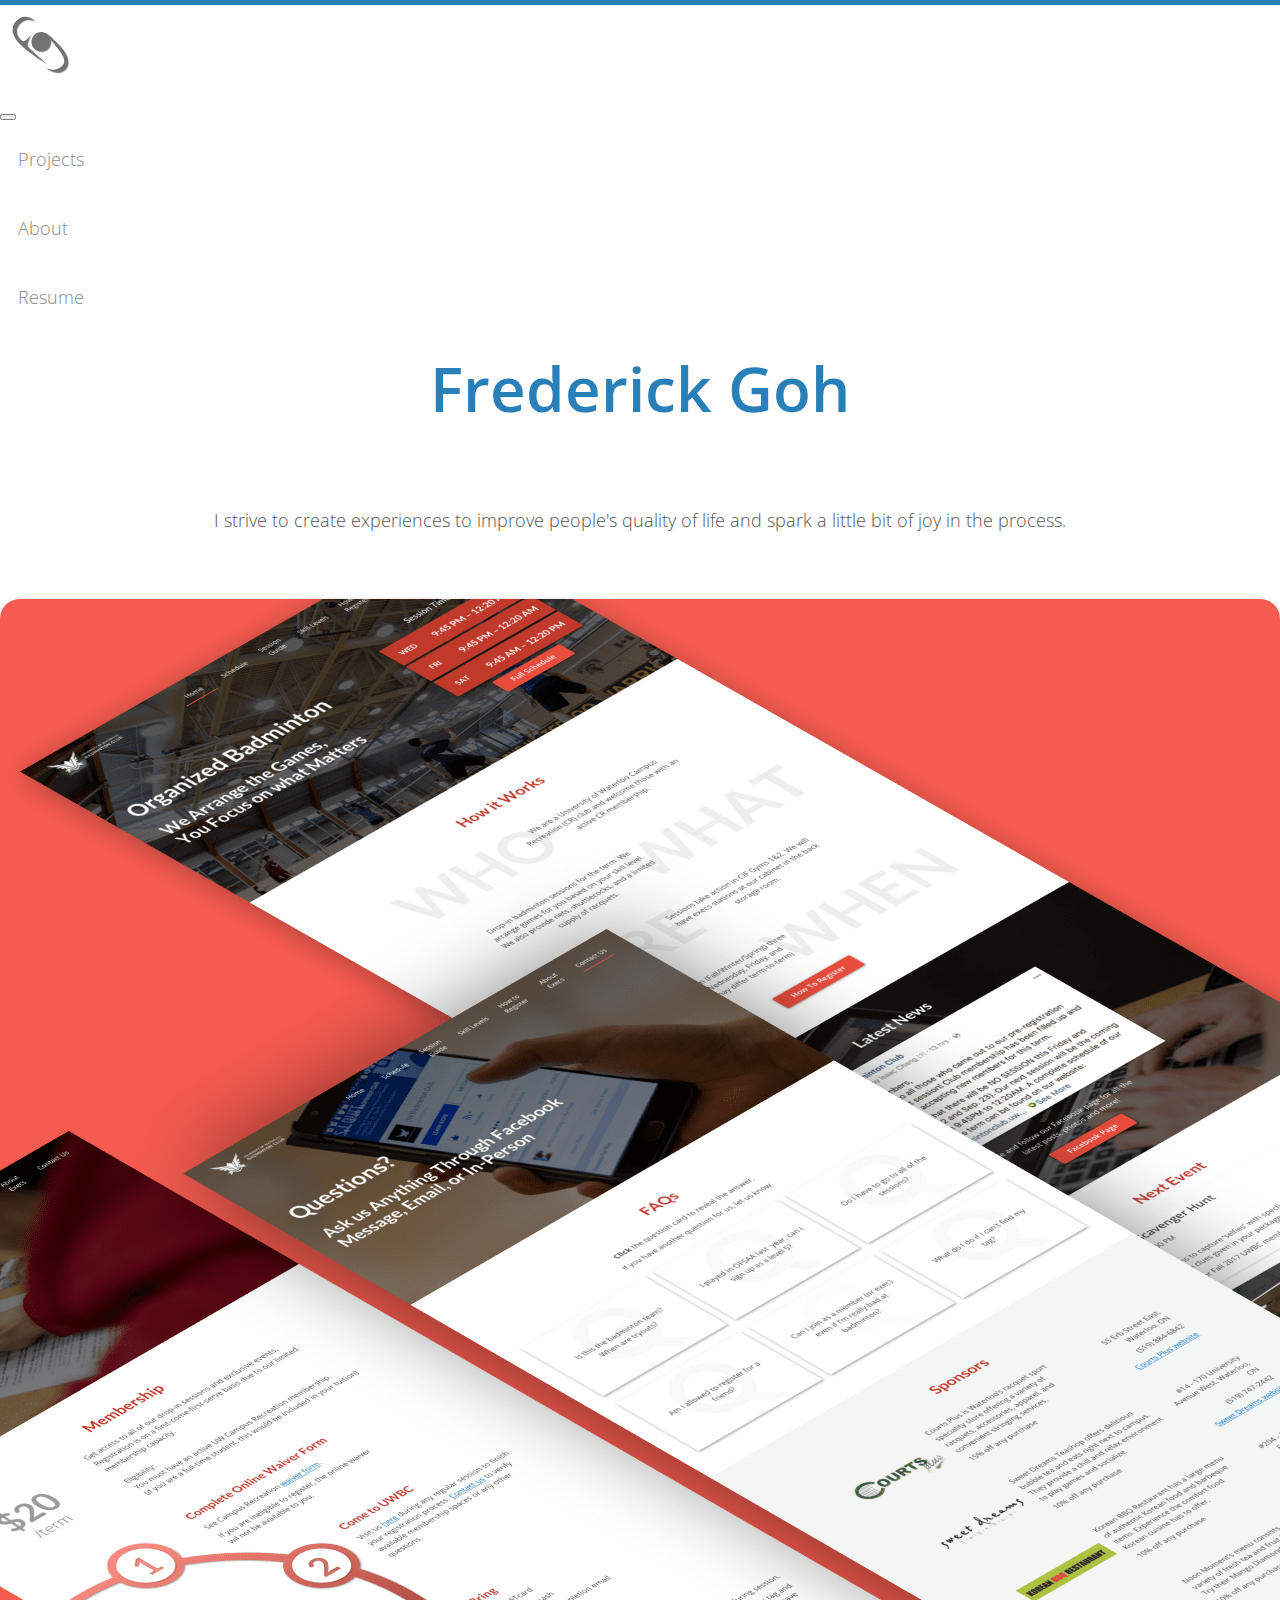
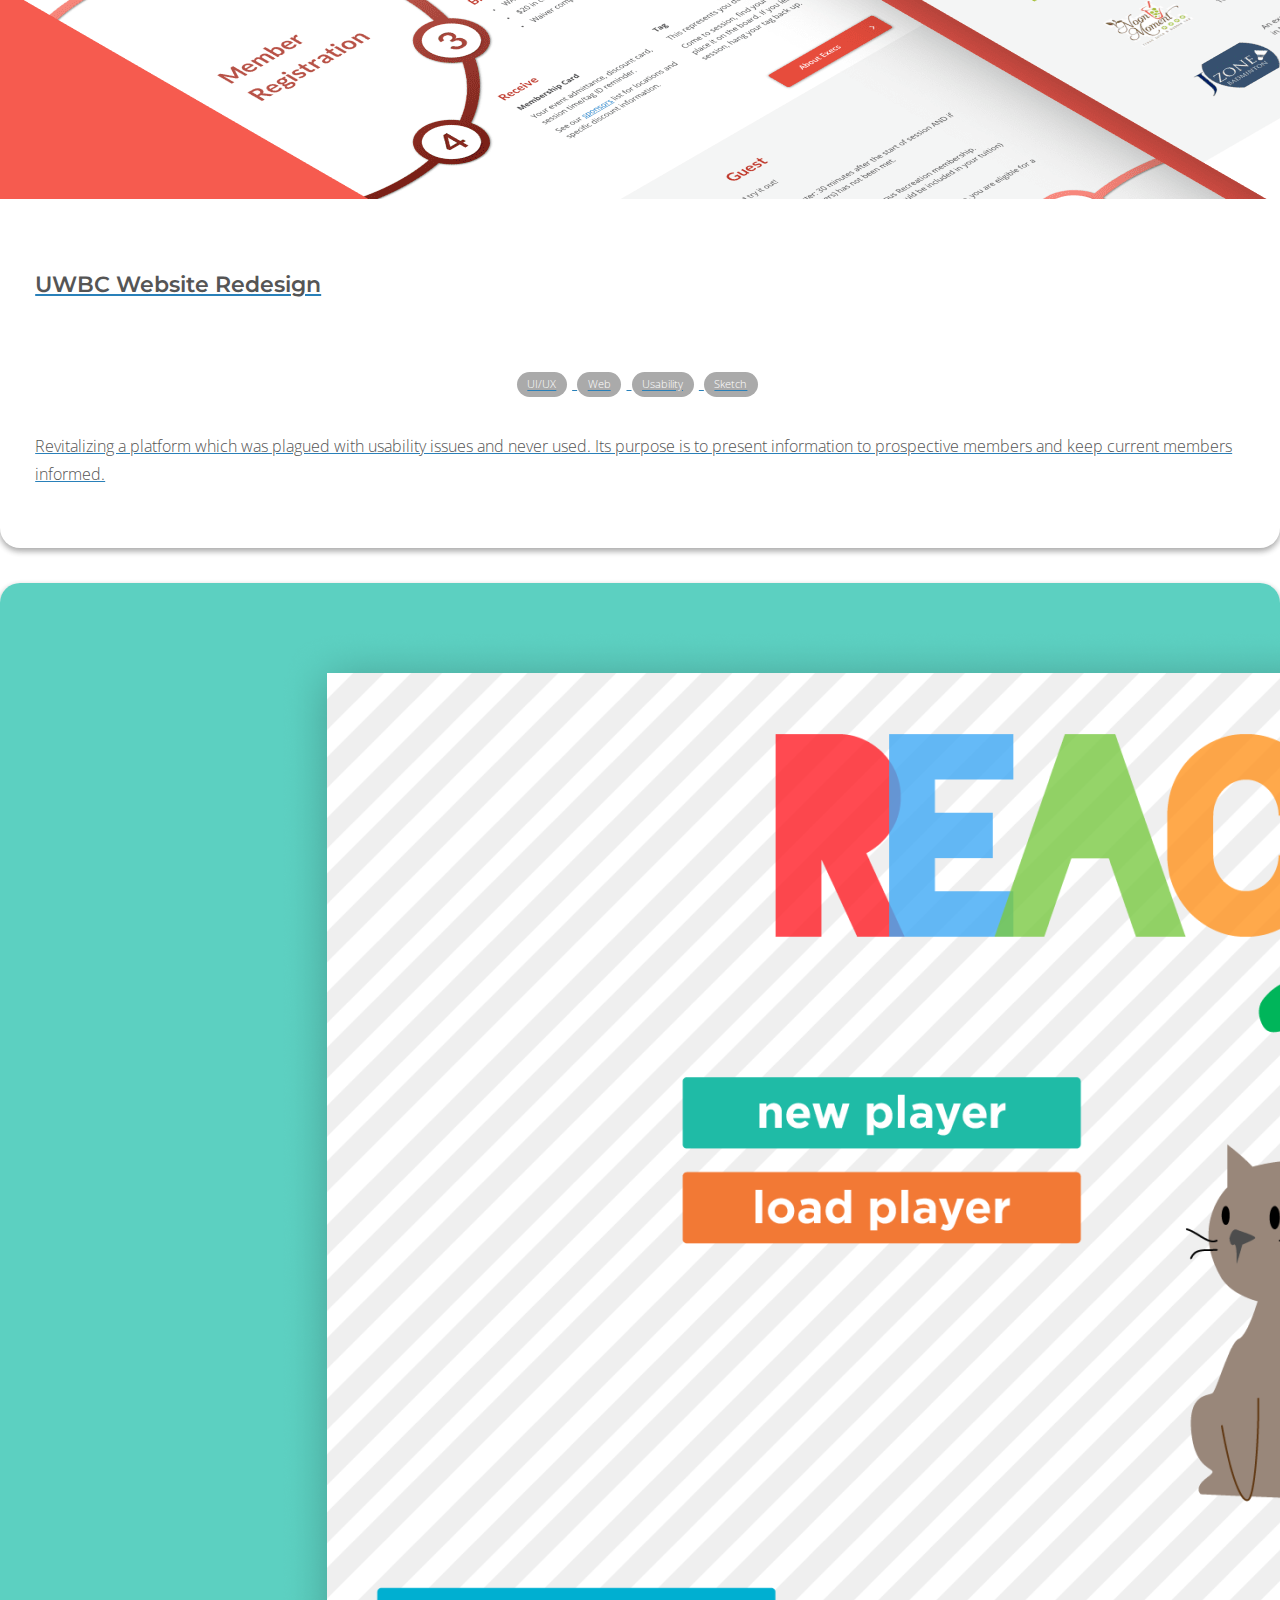
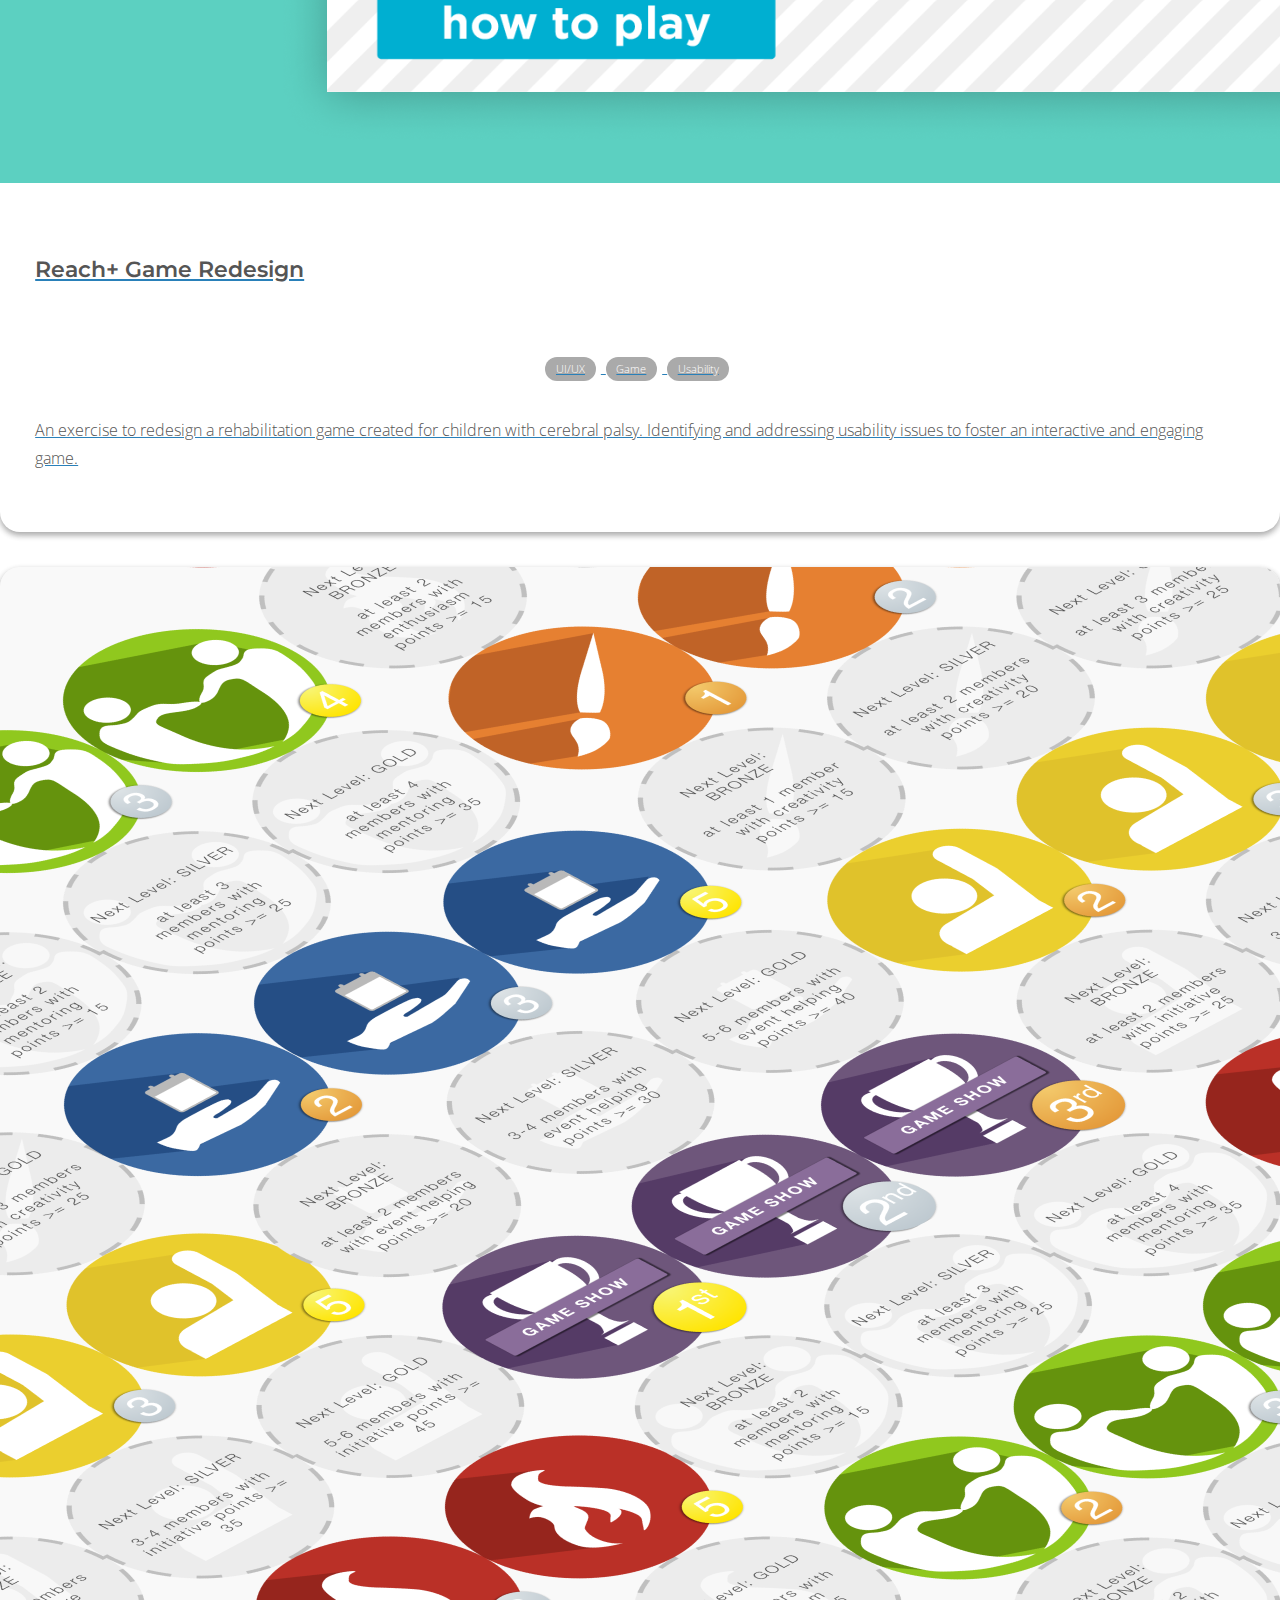
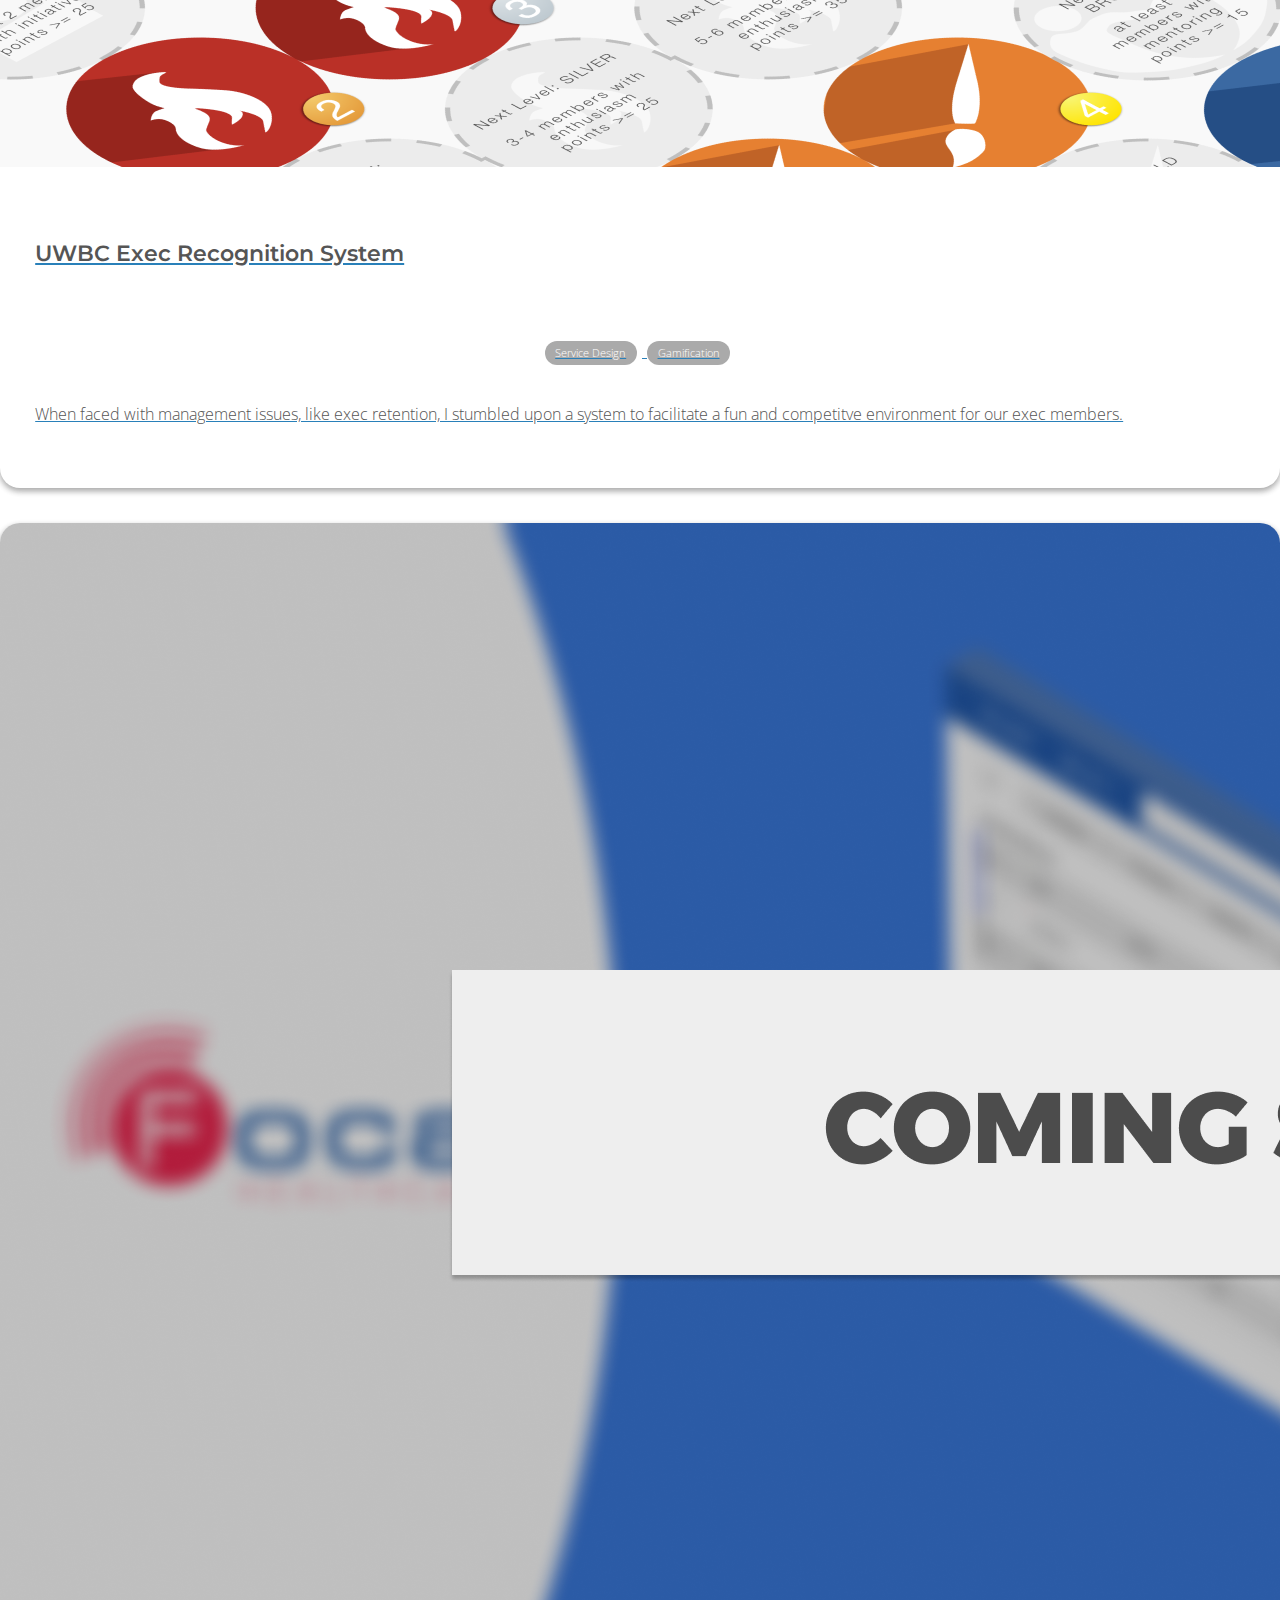
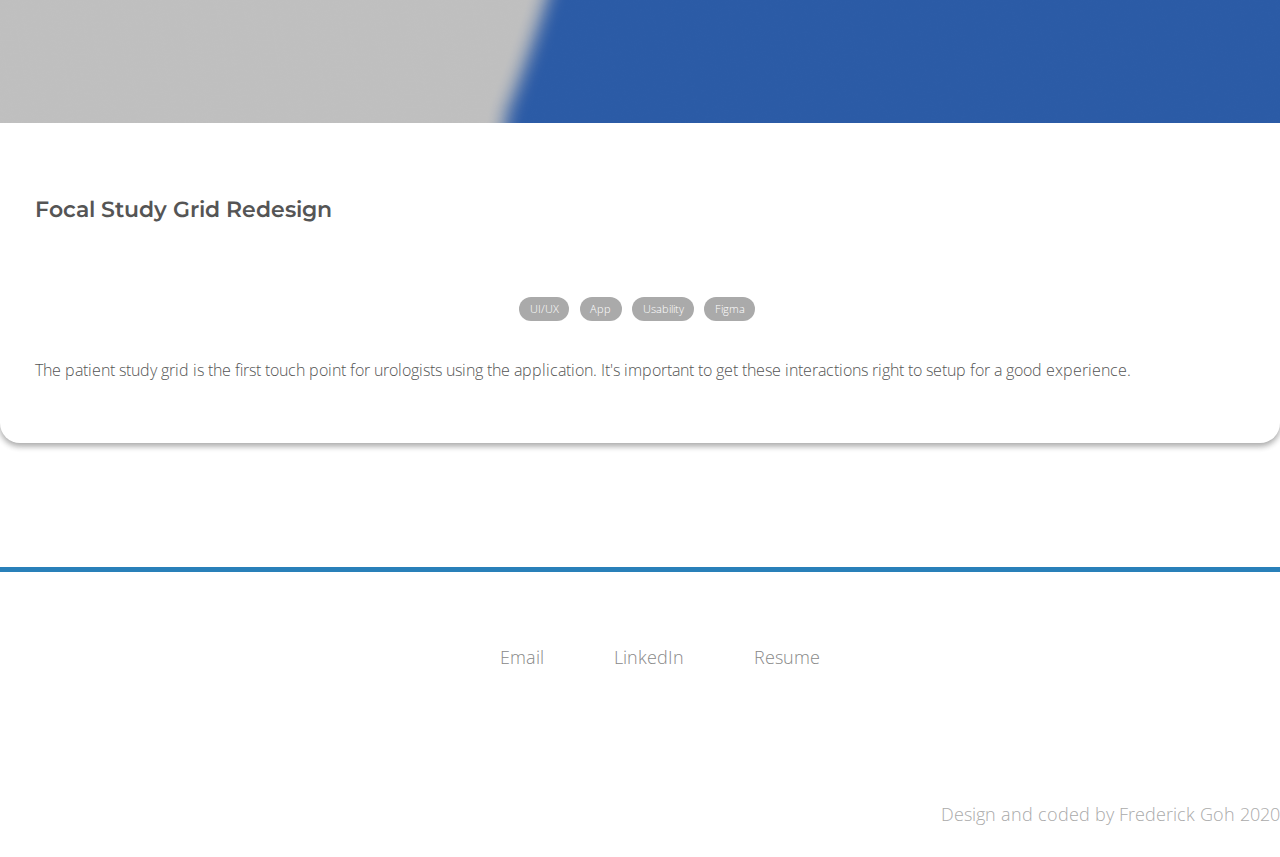
<file: index.html>
<!DOCTYPE html>
<html lang="en">

<head>
    <meta charset="UTF-8">
    <meta name="viewport" content="width=device-width, initial-scale=1, shrink-to-fit=no">

    <title>Frederick Goh | Home</title>
    <link rel="shortcut icon" href="favicon.png">

    <!-- Style Sheets -->
    <link rel="stylesheet" href="https://maxcdn.bootstrapcdn.com/bootstrap/4.0.0-beta.2/css/bootstrap.min.css" integrity="sha384-PsH8R72JQ3SOdhVi3uxftmaW6Vc51MKb0q5P2rRUpPvrszuE4W1povHYgTpBfshb" crossorigin="anonymous">

    <link rel="stylesheet" href="style.css">

    <!-- Fonts -->
    <link href="https://fonts.googleapis.com/css?family=Open+Sans:300,400,400i,600" rel="stylesheet">
    <link href="https://fonts.googleapis.com/css?family=Montserrat&display=swap" rel="stylesheet">


    <!-- Global site tag (gtag.js) - Google Analytics -->
    <script async src="https://www.googletagmanager.com/gtag/js?id=UA-113022205-1"></script>
    <script>
        window.dataLayer = window.dataLayer || [];

        function gtag() {
            dataLayer.push(arguments);
        }
        gtag('js', new Date());

        gtag('config', 'UA-113022205-1');

    </script>

</head>

<body>

    <!-- Navbar -->

    <header>
        <nav class="navbar navbar-expand-lg navbar-light sticky-top">
            <div class="container">
                <div class="navbar-brand">
                    <a href="index.html"><img src="img/LogoFlat_light.svg" alt="FG" class="logo"></a>
                </div>

                <button class="navbar-toggler" type="button" data-toggle="collapse" data-target="#navbarNavDropdown" aria-controls="navbarNavDropdown" aria-expanded="false" aria-label="Toggle navigation"><span class="navbar-toggler-icon"></span></button>

                <div class="collapse navbar-collapse" id="navbarNavDropdown">
                    <ul class="navbar-nav ml-auto">
                        <li class="nav-item"><a class="nav-link" href="index.html#projects">Projects</a></li>
                        <li class="nav-item"><a class="nav-link" href="about.html">About</a></li>
                        <li class="nav-item"><a class="nav-link" href="Frederick_Goh_Resume.pdf" target="_blank">Resume</a></li>
                    </ul>
                </div>
            </div>
        </nav>
    </header>

    <!-- Intro Text -->

    <section id="intro">
        <div class="jumbotron jumbotron-fluid">
            <div class="container">
                <div class="row">
                    <div class="col-lg-2"></div>
                    <div class="col-lg-8 text-center">
                        <!-- Right Align Text -->
                        <h1 class="highlight project-title">Frederick Goh</h1>
                        <p>I strive to create experiences to improve people's quality of life and spark a little bit of joy in the process.</p>
                    </div>
                    <div class="col-lg-2"></div>
                </div>
            </div>
        </div>
    </section>

    <!-- Project Showcase -->

    <section id="projects">
        <div class="container">
            <div class="row">
                <div class="col-md-6">
                    <div class="card">
                        <a href="uwbcredesign.html" class="card-link">
                                <img class="card-img-top img-fluid mx-auto d-block" src="img/uwbc_casestudy/uwbc_banner.png" alt="UWBC Preview">
                                <div class="card-body">
                                    <h5 class="card-title">
                                        UWBC Website Redesign
                                    </h5>
                                    <div class="table">
                                        <ul class="card-tag">
                                            <li>UI/UX</li>
                                             <li>Web</li>
                                            <li>Usability</li>
                                            <li>Sketch</li>
                                        </ul>
                                    </div>
                                    <p class="card-text text-small">Revitalizing a platform which was plagued with usability issues and never used. Its purpose is to present information to prospective members and keep current members informed.</p>
                                </div>
                        </a>
                    </div>
                </div>
                <div class="col-md-6">
                    <div class="card">
                        <a href="reachredesign.html" class="card-link">
                                <img class="card-img-top img-fluid mx-auto d-block" src="img/reach_casestudy/reach_banner.png" alt="Reach+ Preview">
                                <div class="card-body">
                                    <h5 class="card-title">
                                        Reach+ Game Redesign
                                    </h5>
                                    <div class="table">
                                        <ul class="card-tag">
                                            <li>UI/UX</li>
                                            <li>Game</li>
                                            <li>Usability</li>
                                        </ul>
                                    </div>
                                    <p class="card-text text-small">An exercise to redesign a rehabilitation game created for children with cerebral palsy. Identifying and addressing usability issues to foster an interactive and engaging game.</p>
                                </div>
                        </a>
                    </div>
                </div>
            </div>
            <div class="row">
                <div class="col-md-6">
                    <div class="card">
                        <a href="uwbcers.html" class="card-link">
                                <img class="card-img-top img-fluid mx-auto d-block" src="img/uwbc_ers_casestudy/ERS%20Banner.png" alt="UWBC ERS Preview">
                                <div class="card-body">
                                    <h5 class="card-title">
                                        UWBC Exec Recognition System
                                    </h5>
                                    <div class="table">
                                        <ul class="card-tag">
                                            <li>Service Design</li>
                                            <li>Gamification</li>
                                        </ul>
                                    </div>
                                    <p class="card-text text-small">When faced with management issues, like exec retention, I stumbled upon a system to facilitate a fun and competitve environment for our exec members.</p>
                                </div>
                        </a>
                    </div>
                </div>
                <div class="col-md-6">
                    <div class="card">
                        <img class="card-img-top img-fluid mx-auto d-block" src="img/Focal%20Comming%20Soon%20Banner.png" alt="Focal Study Grid Preview">
                        <div class="card-body">
                            <h5 class="card-title">
                                Focal Study Grid Redesign
                            </h5>
                            <div class="table">
                                <ul class="card-tag">
                                    <li>UI/UX</li>
                                    <li>App</li>
                                    <li>Usability</li>
                                    <li>Figma</li>
                                </ul>
                            </div>
                            <p class="card-text text-small">The patient study grid is the first touch point for urologists using the application. It's important to get these interactions right to setup for a good experience.</p>
                        </div>
                    </div>
                </div>
            </div>

        </div>
    </section>

    <!-- Footer -->

    <footer>
        <div class="container">
            <div class="footer-links">
                <ul>
                    <li><a class="nav-link" href="mailto:goh.frederick@gmail.com">Email</a></li>
                    <li><a class="nav-link" href="https://www.linkedin.com/in/frederick-goh-213b9782/" target="_blank">LinkedIn</a></li>
                    <li><a class="nav-link" href="Frederick_Goh_Resume.pdf" target="_blank">Resume</a></li>
                </ul>
            </div>
            <div class="copyright">
                <p class="text-faded">Design and coded by Frederick Goh 2020</p>
            </div>
        </div>
    </footer>


    <script src="https://code.jquery.com/jquery-3.2.1.slim.min.js" integrity="sha384-KJ3o2DKtIkvYIK3UENzmM7KCkRr/rE9/Qpg6aAZGJwFDMVNA/GpGFF93hXpG5KkN" crossorigin="anonymous"></script>
    <script src="https://cdnjs.cloudflare.com/ajax/libs/popper.js/1.12.3/umd/popper.min.js" integrity="sha384-vFJXuSJphROIrBnz7yo7oB41mKfc8JzQZiCq4NCceLEaO4IHwicKwpJf9c9IpFgh" crossorigin="anonymous"></script>
    <script src="https://maxcdn.bootstrapcdn.com/bootstrap/4.0.0-beta.2/js/bootstrap.min.js" integrity="sha384-alpBpkh1PFOepccYVYDB4do5UnbKysX5WZXm3XxPqe5iKTfUKjNkCk9SaVuEZflJ" crossorigin="anonymous"></script>

</body>

</html>
</file>
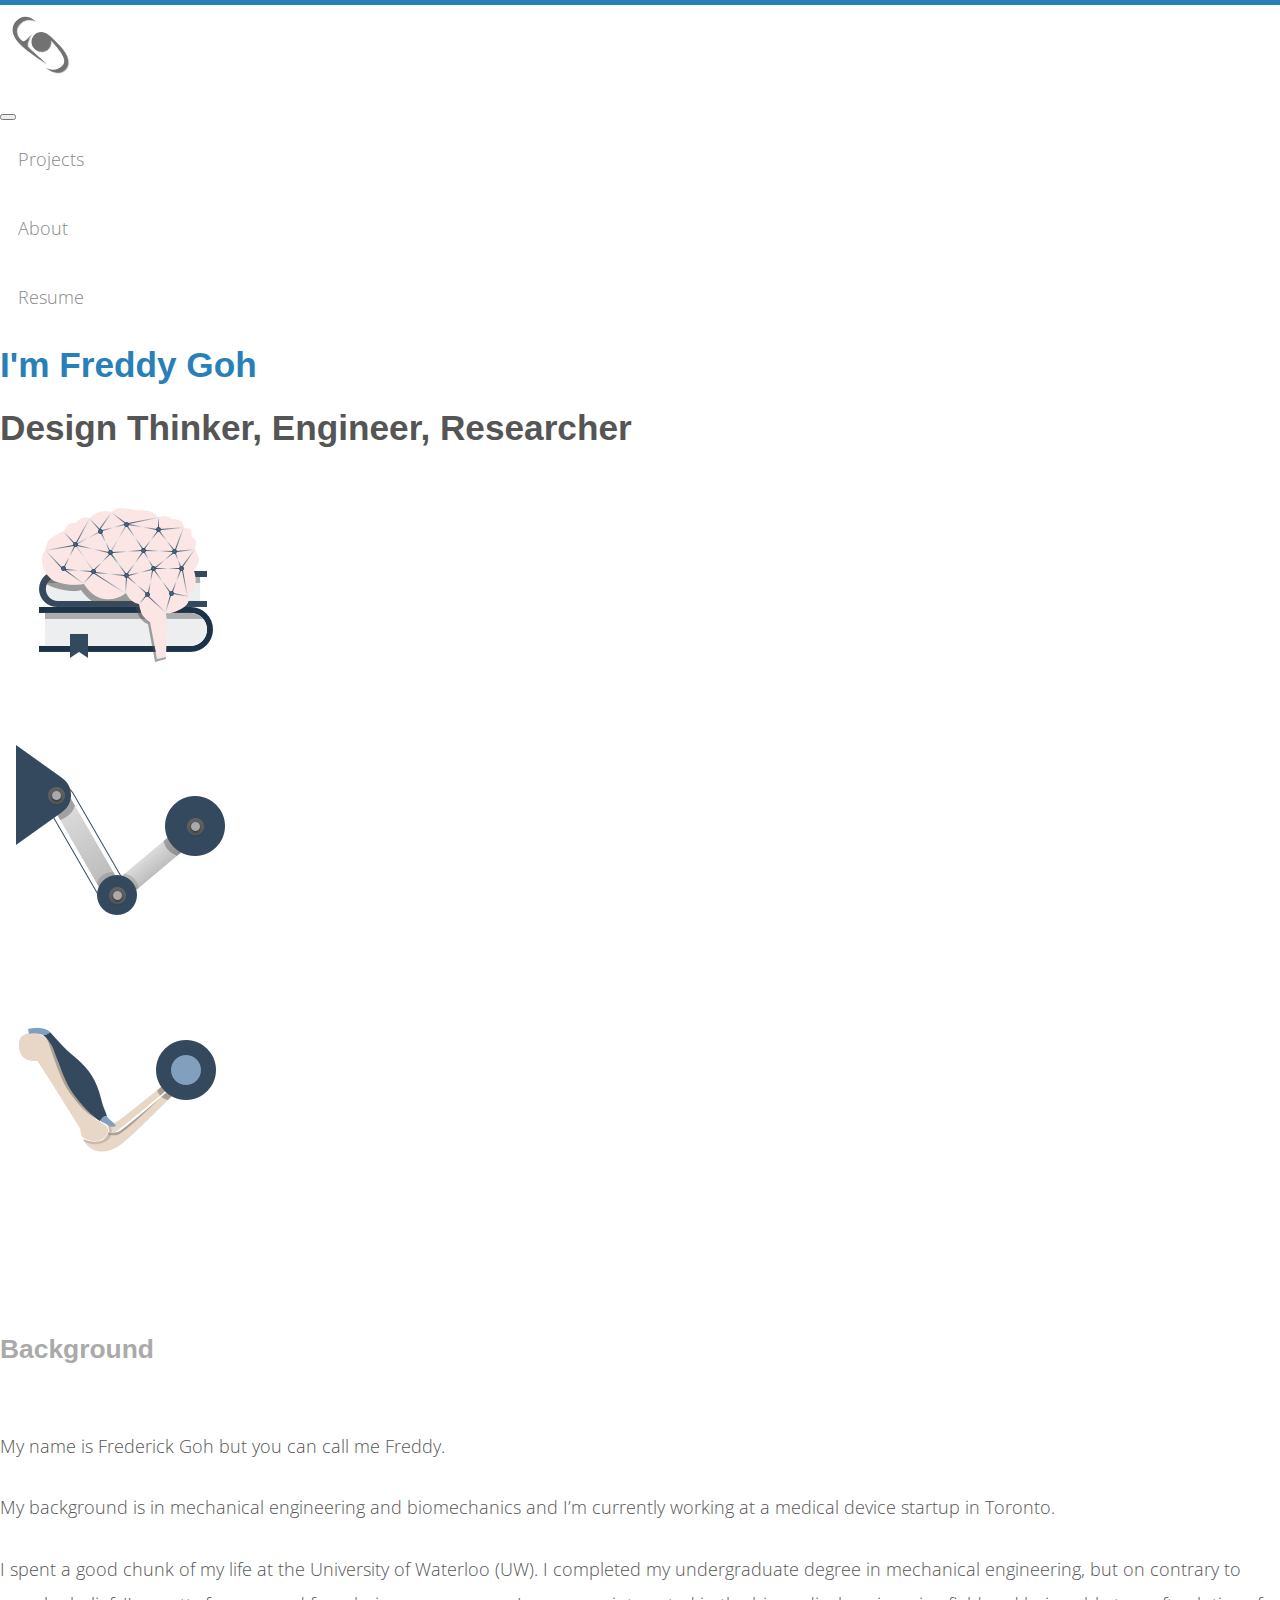
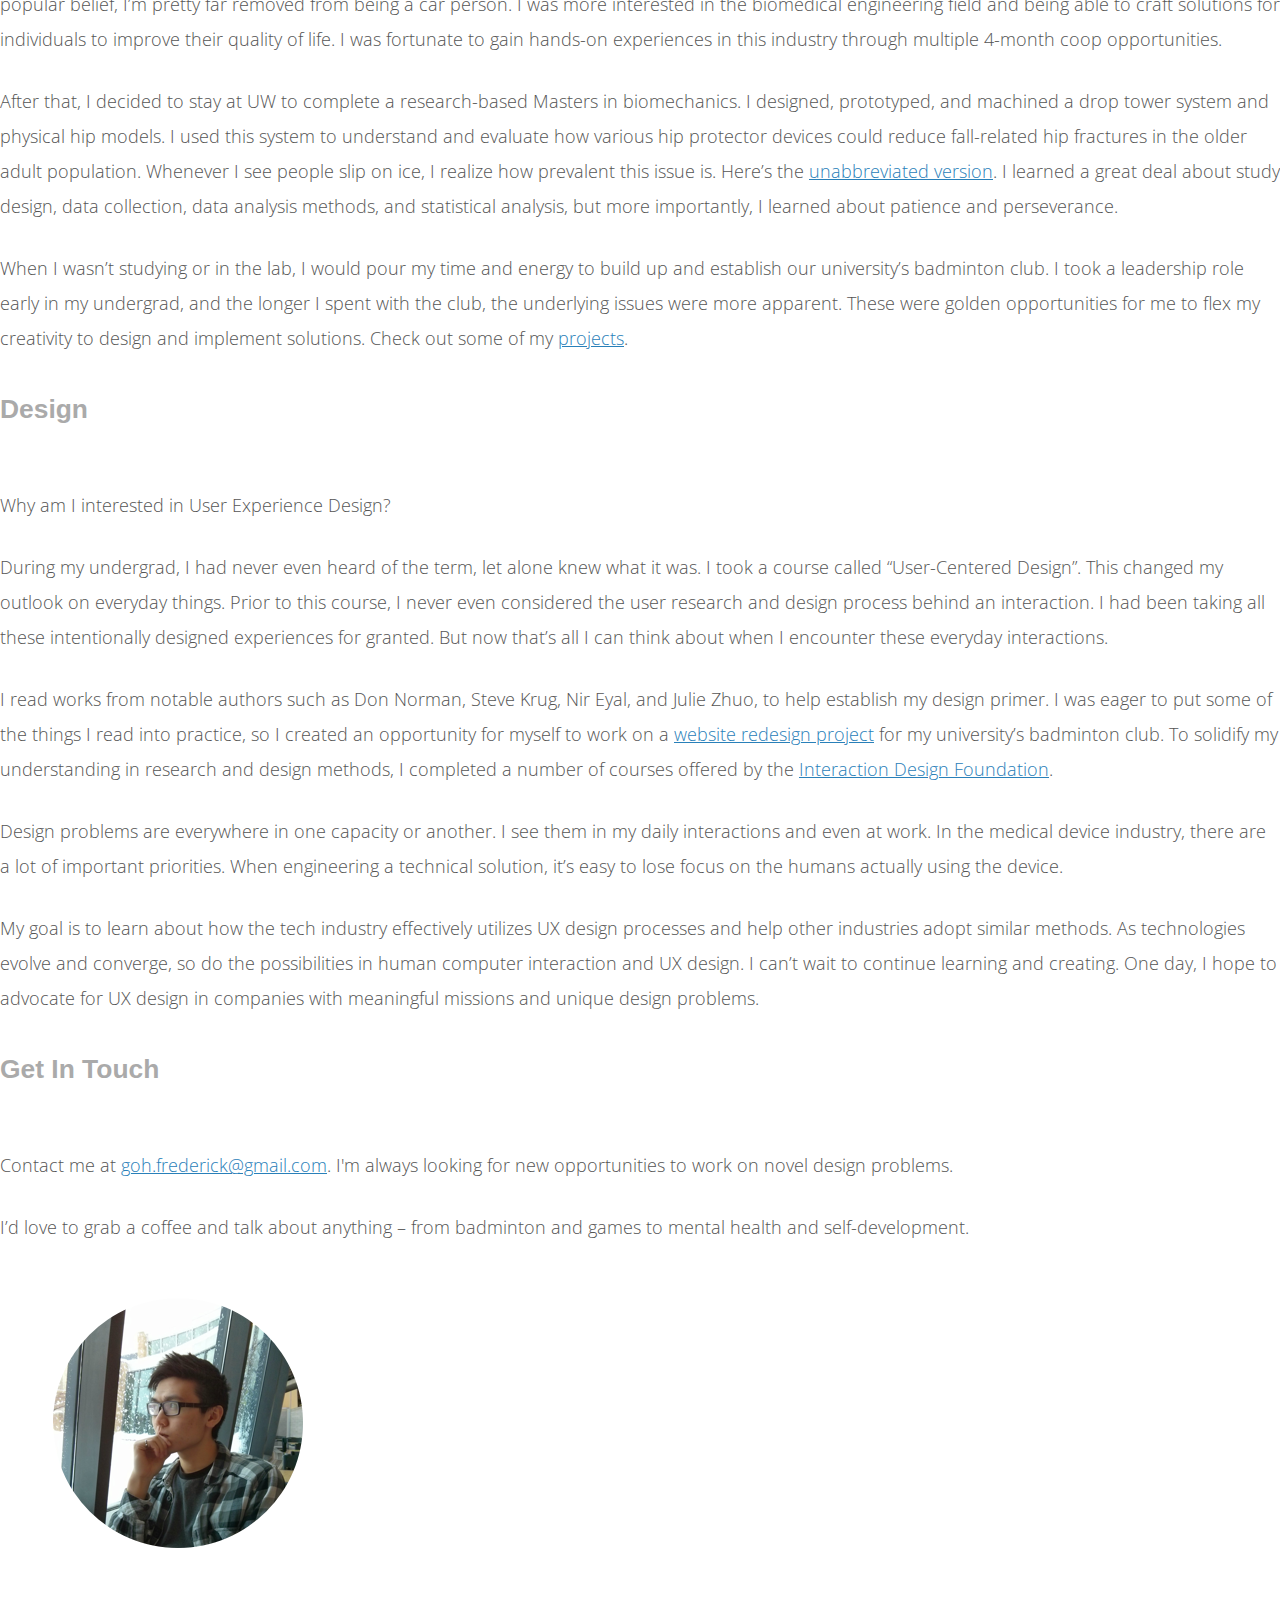
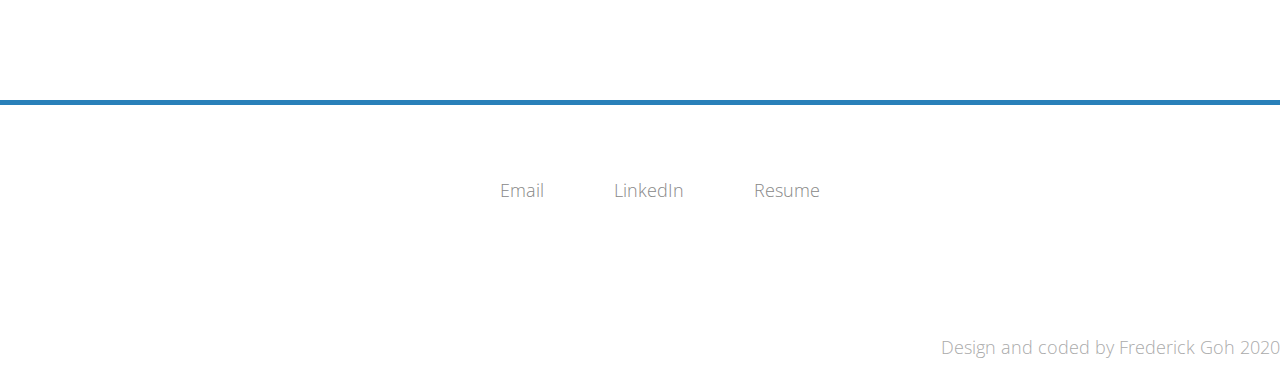
<file: about.html>
<!DOCTYPE html>
<html lang="en">

<head>
    <meta charset="UTF-8">
    <meta name="viewport" content="width=device-width, initial-scale=1, shrink-to-fit=no">

    <title>Frederick Goh | About</title>
    <link rel="shortcut icon" href="favicon.png">


    <!-- Style Sheets -->
    <link rel="stylesheet" href="https://maxcdn.bootstrapcdn.com/bootstrap/4.0.0-beta.2/css/bootstrap.min.css" integrity="sha384-PsH8R72JQ3SOdhVi3uxftmaW6Vc51MKb0q5P2rRUpPvrszuE4W1povHYgTpBfshb" crossorigin="anonymous">

    <link rel="stylesheet" href="style.css">

    <!-- Fonts -->
    <link href="https://fonts.googleapis.com/css?family=Open+Sans:300,400,400i,600" rel="stylesheet">

    <!-- Global site tag (gtag.js) - Google Analytics -->
    <script async src="https://www.googletagmanager.com/gtag/js?id=UA-113022205-1"></script>
    <script>
        window.dataLayer = window.dataLayer || [];

        function gtag() {
            dataLayer.push(arguments);
        }
        gtag('js', new Date());

        gtag('config', 'UA-113022205-1');

    </script>

</head>

<body>

    <!-- Navbar -->

    <header>
        <nav class="navbar navbar-expand-lg navbar-light sticky-top">
            <div class="container">
                <div class="navbar-brand">
                    <a href="index.html"><img src="img/LogoFlat_light.svg" alt="FG" class="logo"></a>
                </div>

                <button class="navbar-toggler" type="button" data-toggle="collapse" data-target="#navbarNavDropdown" aria-controls="navbarNavDropdown" aria-expanded="false" aria-label="Toggle navigation"><span class="navbar-toggler-icon"></span></button>

                <div class="collapse navbar-collapse" id="navbarNavDropdown">
                    <ul class="navbar-nav ml-auto">
                        <li class="nav-item"><a class="nav-link" href="index.html#projects">Projects</a></li>
                        <li class="nav-item"><a class="nav-link" href="about.html">About</a></li>
                        <li class="nav-item"><a class="nav-link" href="Frederick_Goh_Resume.pdf" target="_blank">Resume</a></li>
                    </ul>
                </div>
            </div>
        </nav>
    </header>


    <!-- Portrait  -->

    <section id="primer">
        <div class="jumbotron jumbotron-fluid">

            <div class="container">
                <div class="row">
                    <div class="col-md-2"></div>
                    <div class="col-md-8">
                        <div class="about-title highlight">I'm Freddy Goh</div>
                        <div class="about-title">Design Thinker, Engineer, Researcher</div>
                    </div>
                    <div class="col-md-2"></div>
                </div>
            </div>
        </div>
    </section>

    <!-- Background -->

    <section id="links">
        <div class="container">
            <div class="row">
                <div class="col-md-3"></div>
                <div class="col-md-2">
                    <div class="f-card-img float-left">
                        <a href="#designer"><img src="img/SelfLearn.png" alt="" class="img-fluid "></a>
                    </div>
                </div>
                <div class="col-md-2">
                    <div class="f-card-img mx-auto d-block">
                        <a href="#engineer"><img src="img/MechEng.png" alt="" class="img-fluid"></a>
                    </div>
                </div>
                <div class="col-md-2">
                    <div class="f-card-img float-right">
                        <a href="#researcher"><img src="img/Biomech.png" alt="" class="img-fluid"></a>
                    </div>
                </div>
                <div class="col-md-3"></div>
            </div>
        </div>
    </section>

    <!-- About Me Letter -->

    <section id="letter">
        <div class="container">
            <div class="row">
                <div class="col-md-2"></div>
                <div class="col-md-8">
                    <div class="about-header">Background</div>
                    <p>My name is Frederick Goh but you can call me Freddy.</p>
                    <p>My background is in mechanical engineering and biomechanics and I’m currently working at a medical device startup in Toronto.</p>
                    <p id="engineer">I spent a good chunk of my life at the University of Waterloo (UW). I completed my undergraduate degree in mechanical engineering, but on contrary to popular belief, I’m pretty far removed from being a car person. I was more interested in the biomedical engineering field and being able to craft solutions for individuals to improve their quality of life. I was fortunate to gain hands-on experiences in this industry through multiple 4-month coop opportunities.</p>
                    <p id="researcher">After that, I decided to stay at UW to complete a research-based Masters in biomechanics. I designed, prototyped, and machined a drop tower system and physical hip models. I used this system to understand and evaluate how various hip protector devices could reduce fall-related hip fractures in the older adult population. Whenever I see people slip on ice, I realize how prevalent this issue is. Here’s the <a href="https://uwspace.uwaterloo.ca/handle/10012/12135" target="_blank">unabbreviated version</a>. I learned a great deal about study design, data collection, data analysis methods, and statistical analysis, but more importantly, I learned about patience and perseverance.</p>
                    <p>When I wasn’t studying or in the lab, I would pour my time and energy to build up and establish our university’s badminton club. I took a leadership role early in my undergrad, and the longer I spent with the club, the underlying issues were more apparent. These were golden opportunities for me to flex my creativity to design and implement solutions. Check out some of my <a href="index.html#projects">projects</a>.</p>
                </div>
                <div class="col-md-2"></div>
            </div>
            <div class="row">
                <div class="col-md-2"></div>
                <div class="col-md-8">
                    <div class="about-header" id="designer">Design</div>
                    <p>Why am I interested in User Experience Design? </p>
                    <p>During my undergrad, I had never even heard of the term, let alone knew what it was. I took a course called “User-Centered Design”. This changed my outlook on everyday things. Prior to this course, I never even considered the user research and design process behind an interaction. I had been taking all these intentionally designed experiences for granted. But now that’s all I can think about when I encounter these everyday interactions.</p>
                    <p>I read works from notable authors such as Don Norman, Steve Krug, Nir Eyal, and Julie Zhuo, to help establish my design primer. I was eager to put some of the things I read into practice, so I created an opportunity for myself to work on a <a href="uwbcredesign.html">website redesign project</a> for my university’s badminton club. To solidify my understanding in research and design methods, I completed a number of courses offered by the <a href="https://www.interaction-design.org/" target="_blank">Interaction Design Foundation</a>.</p>
                    <p>Design problems are everywhere in one capacity or another. I see them in my daily interactions and even at work. In the medical device industry, there are a lot of important priorities. When engineering a technical solution, it’s easy to lose focus on the humans actually using the device.</p>
                    <p>My goal is to learn about how the tech industry effectively utilizes UX design processes and help other industries adopt similar methods. As technologies evolve and converge, so do the possibilities in human computer interaction and UX design. I can’t wait to continue learning and creating. One day, I hope to advocate for UX design in companies with meaningful missions and unique design problems.</p>

                </div>
                <div class="col-md-2"></div>
            </div>
            <div class="row">
                <div class="col-md-2"></div>
                <div class="col-md-8">
                    <div class="about-header">Get In Touch</div>
                    <p>Contact me at <a href="mailto:goh.frederick@gmail.com">goh.frederick@gmail.com</a>. I'm always looking for new opportunities to work on novel design problems.</p>
                    <p>I’d love to grab a coffee and talk about anything – from badminton and games to mental health and self-development.</p>
                </div>
                <div class="col-md-2"></div>
            </div>
            <div class="row">
                <div class="col-md-2"></div>
                <div class="col-md-8">
                    <div class="mx-auto d-block portrait">
                        <img class="img-fluid" src="img/portrait1.png" alt="Portrait">
                    </div>
                </div>
                <div class="col-md-2"></div>
            </div>
        </div>
    </section>


    <!-- Footer -->

    <footer>
        <div class="container">
            <div class="footer-links">
                <ul>
                    <li><a class="nav-link" href="mailto:goh.frederick@gmail.com">Email</a></li>
                    <li><a class="nav-link" href="https://www.linkedin.com/in/frederick-goh-213b9782/" target="_blank">LinkedIn</a></li>
                    <li><a class="nav-link" href="Frederick_Goh_Resume.pdf" target="_blank">Resume</a></li>
                </ul>
            </div>
            <div class="copyright">
                <p class="text-faded">Design and coded by Frederick Goh 2020</p>
            </div>
        </div>
    </footer>


    <script src="https://code.jquery.com/jquery-3.2.1.slim.min.js" integrity="sha384-KJ3o2DKtIkvYIK3UENzmM7KCkRr/rE9/Qpg6aAZGJwFDMVNA/GpGFF93hXpG5KkN" crossorigin="anonymous"></script>
    <script src="https://cdnjs.cloudflare.com/ajax/libs/popper.js/1.12.3/umd/popper.min.js" integrity="sha384-vFJXuSJphROIrBnz7yo7oB41mKfc8JzQZiCq4NCceLEaO4IHwicKwpJf9c9IpFgh" crossorigin="anonymous"></script>
    <script src="https://maxcdn.bootstrapcdn.com/bootstrap/4.0.0-beta.2/js/bootstrap.min.js" integrity="sha384-alpBpkh1PFOepccYVYDB4do5UnbKysX5WZXm3XxPqe5iKTfUKjNkCk9SaVuEZflJ" crossorigin="anonymous"></script>

</body>

</html>
</file>
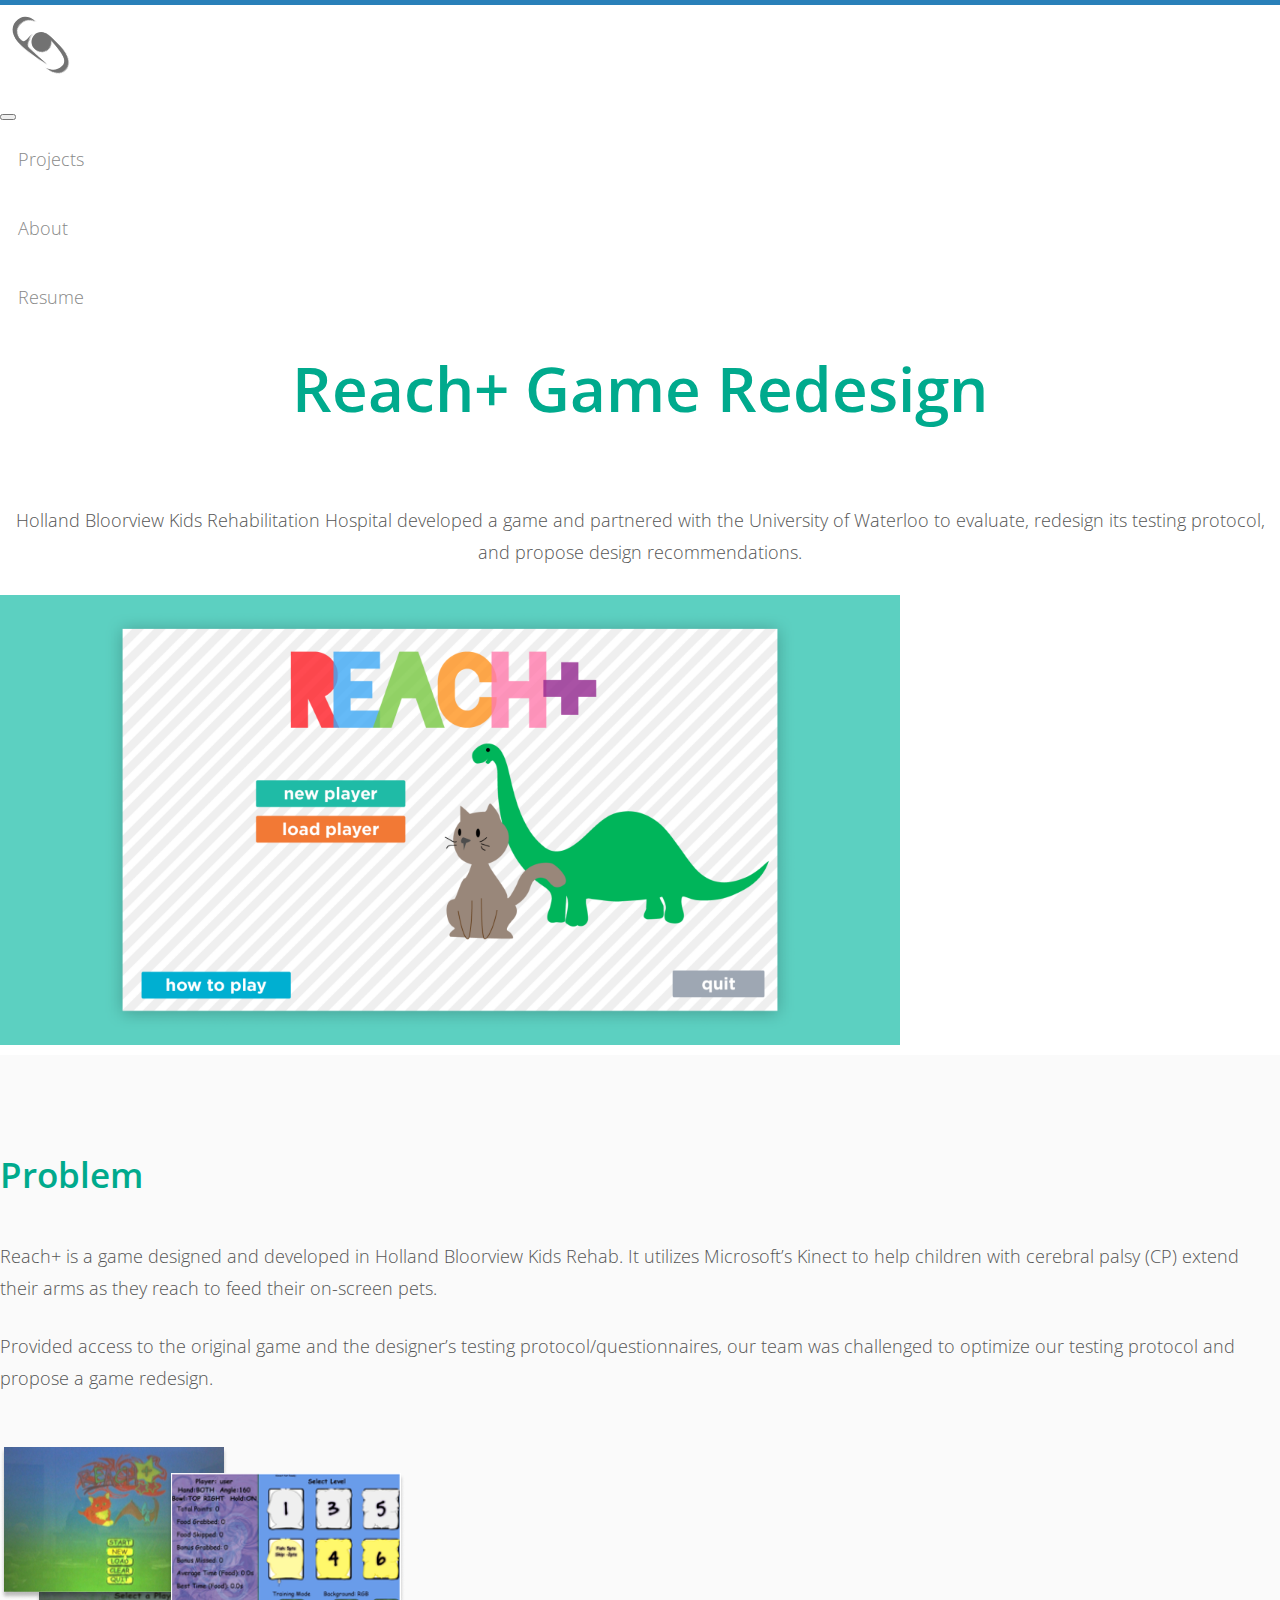
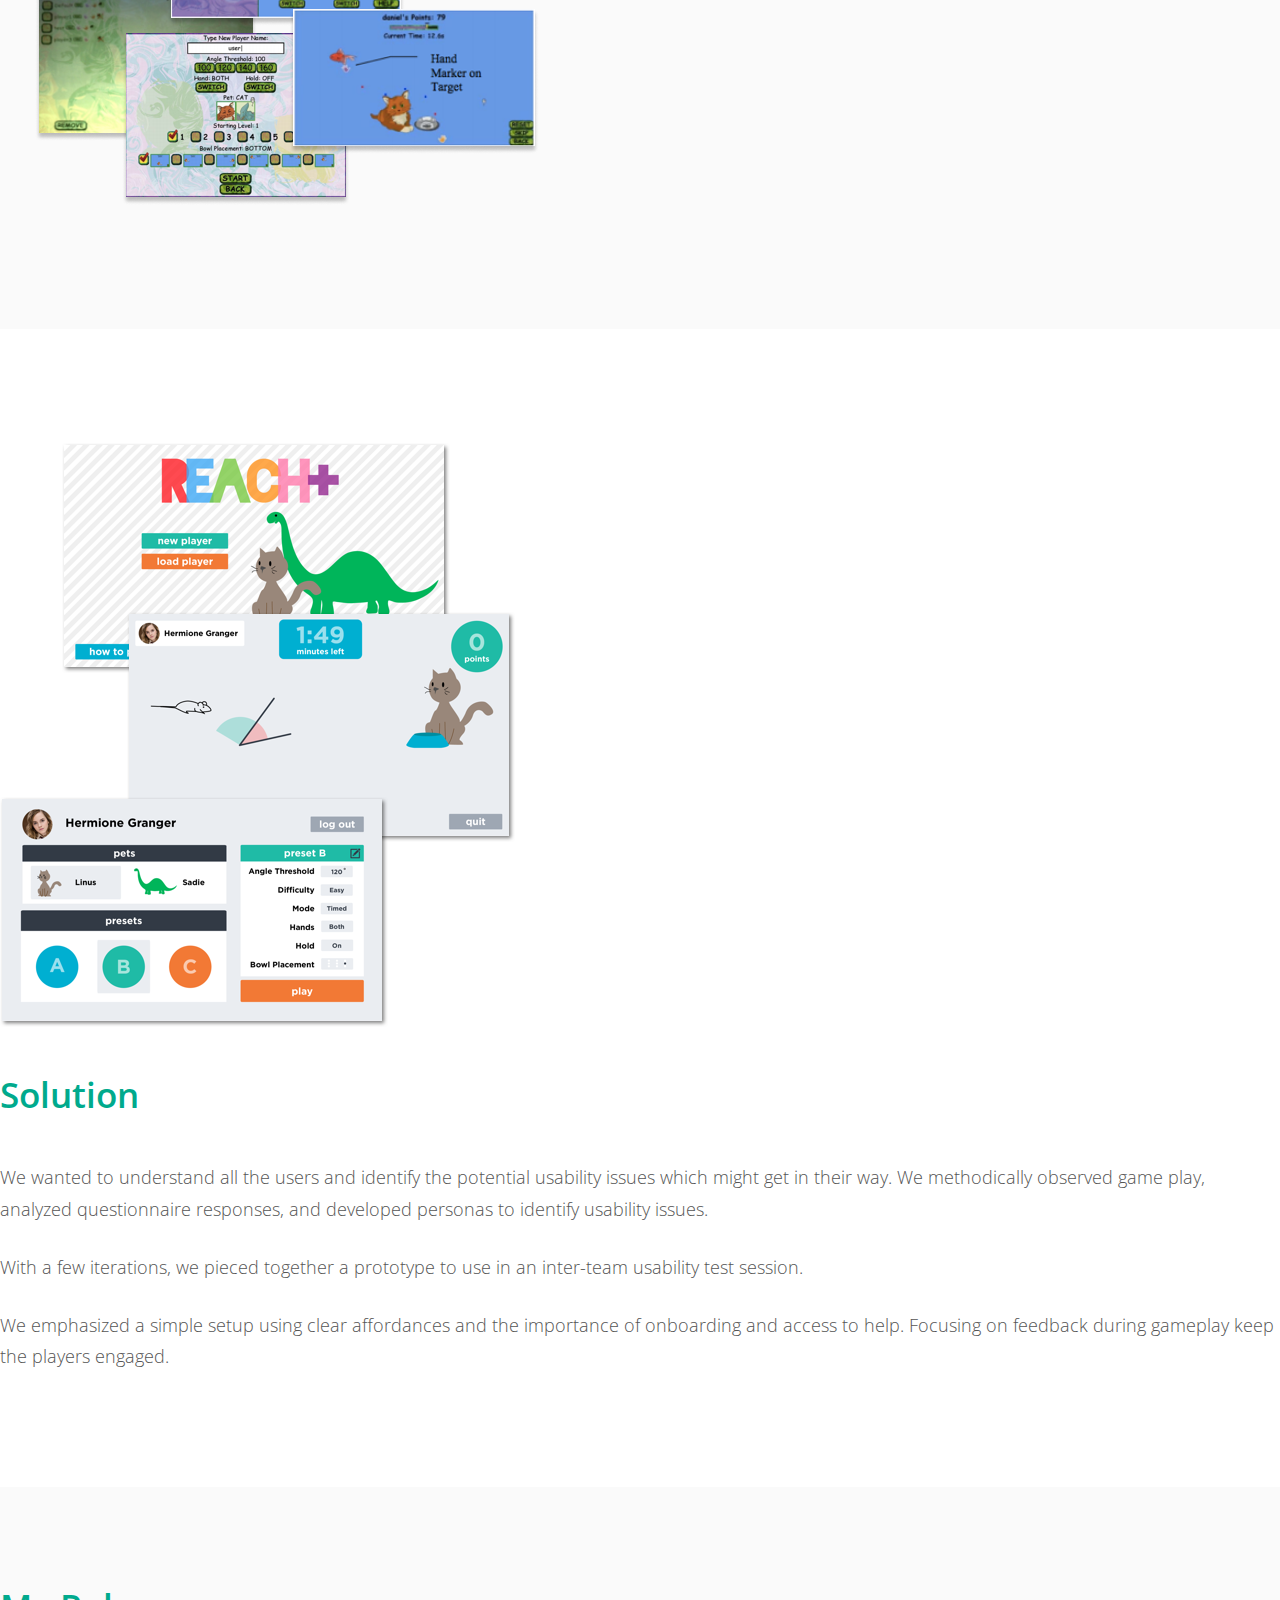
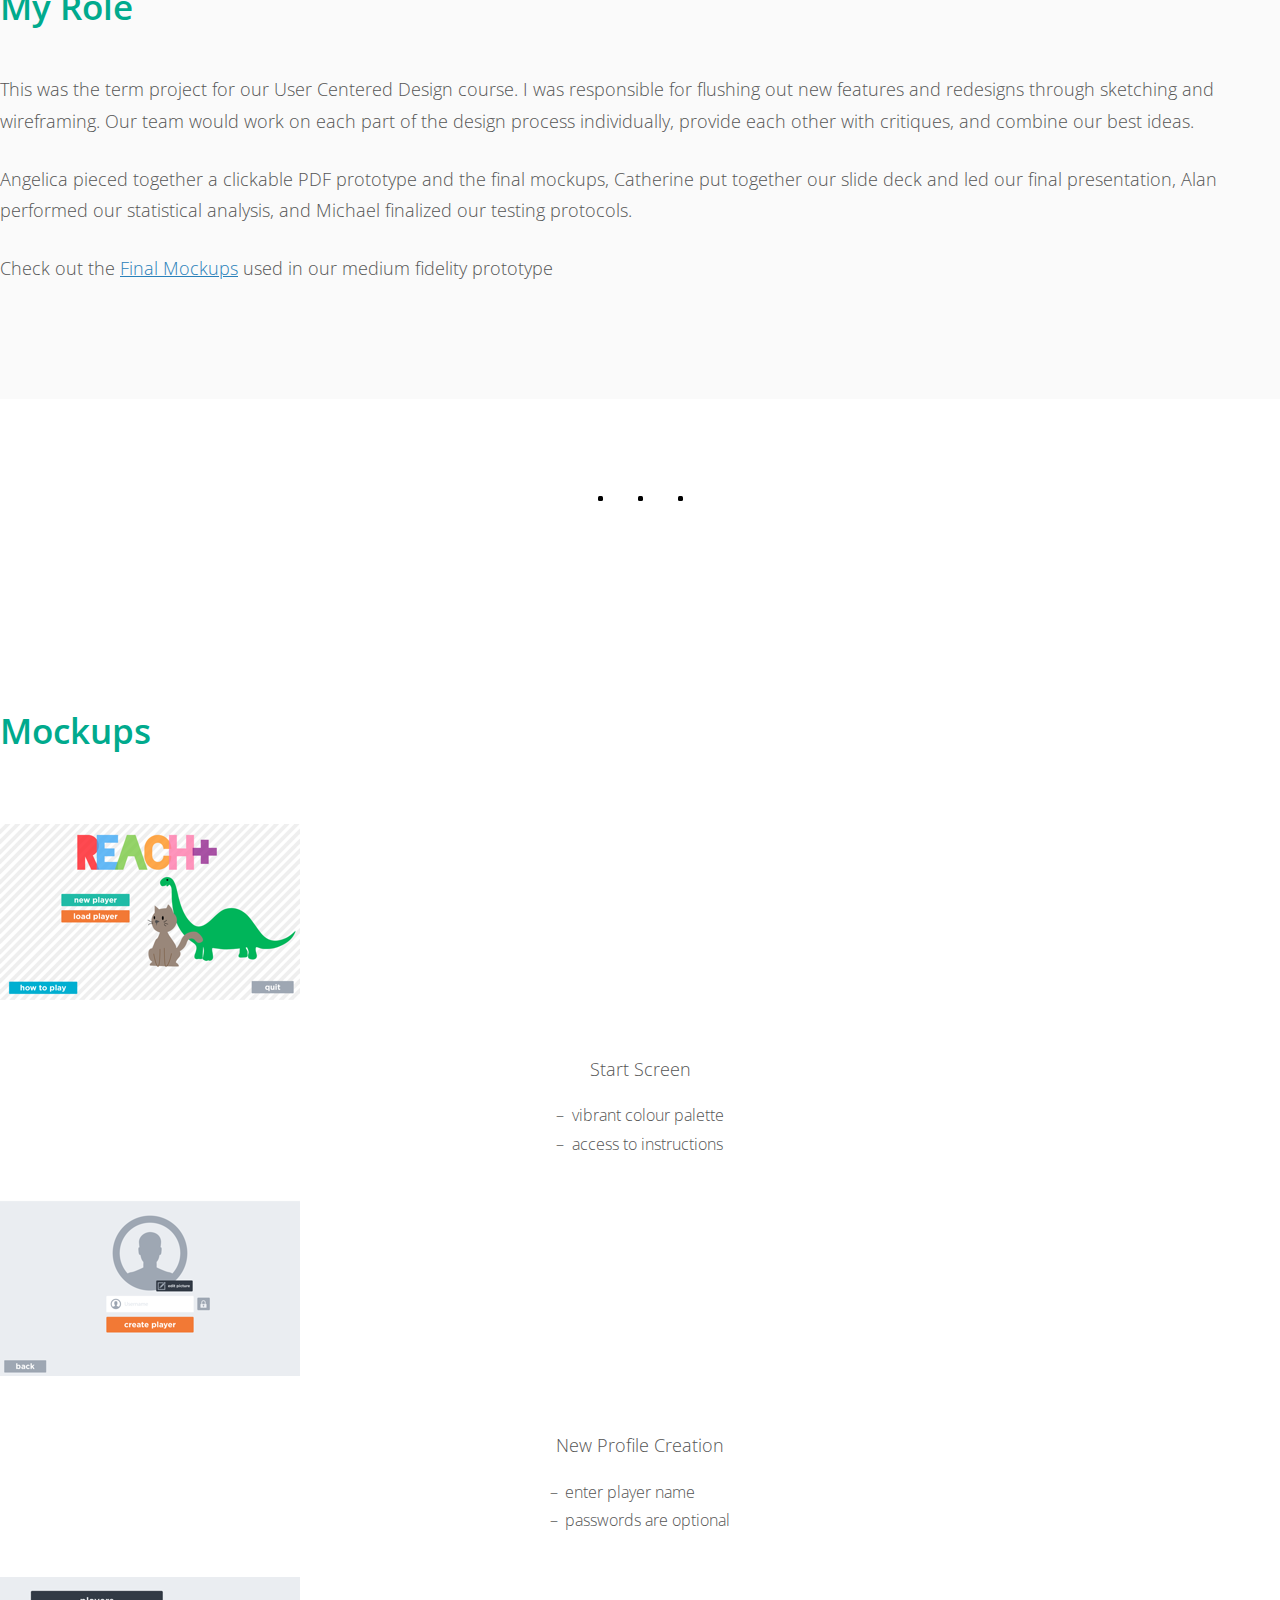
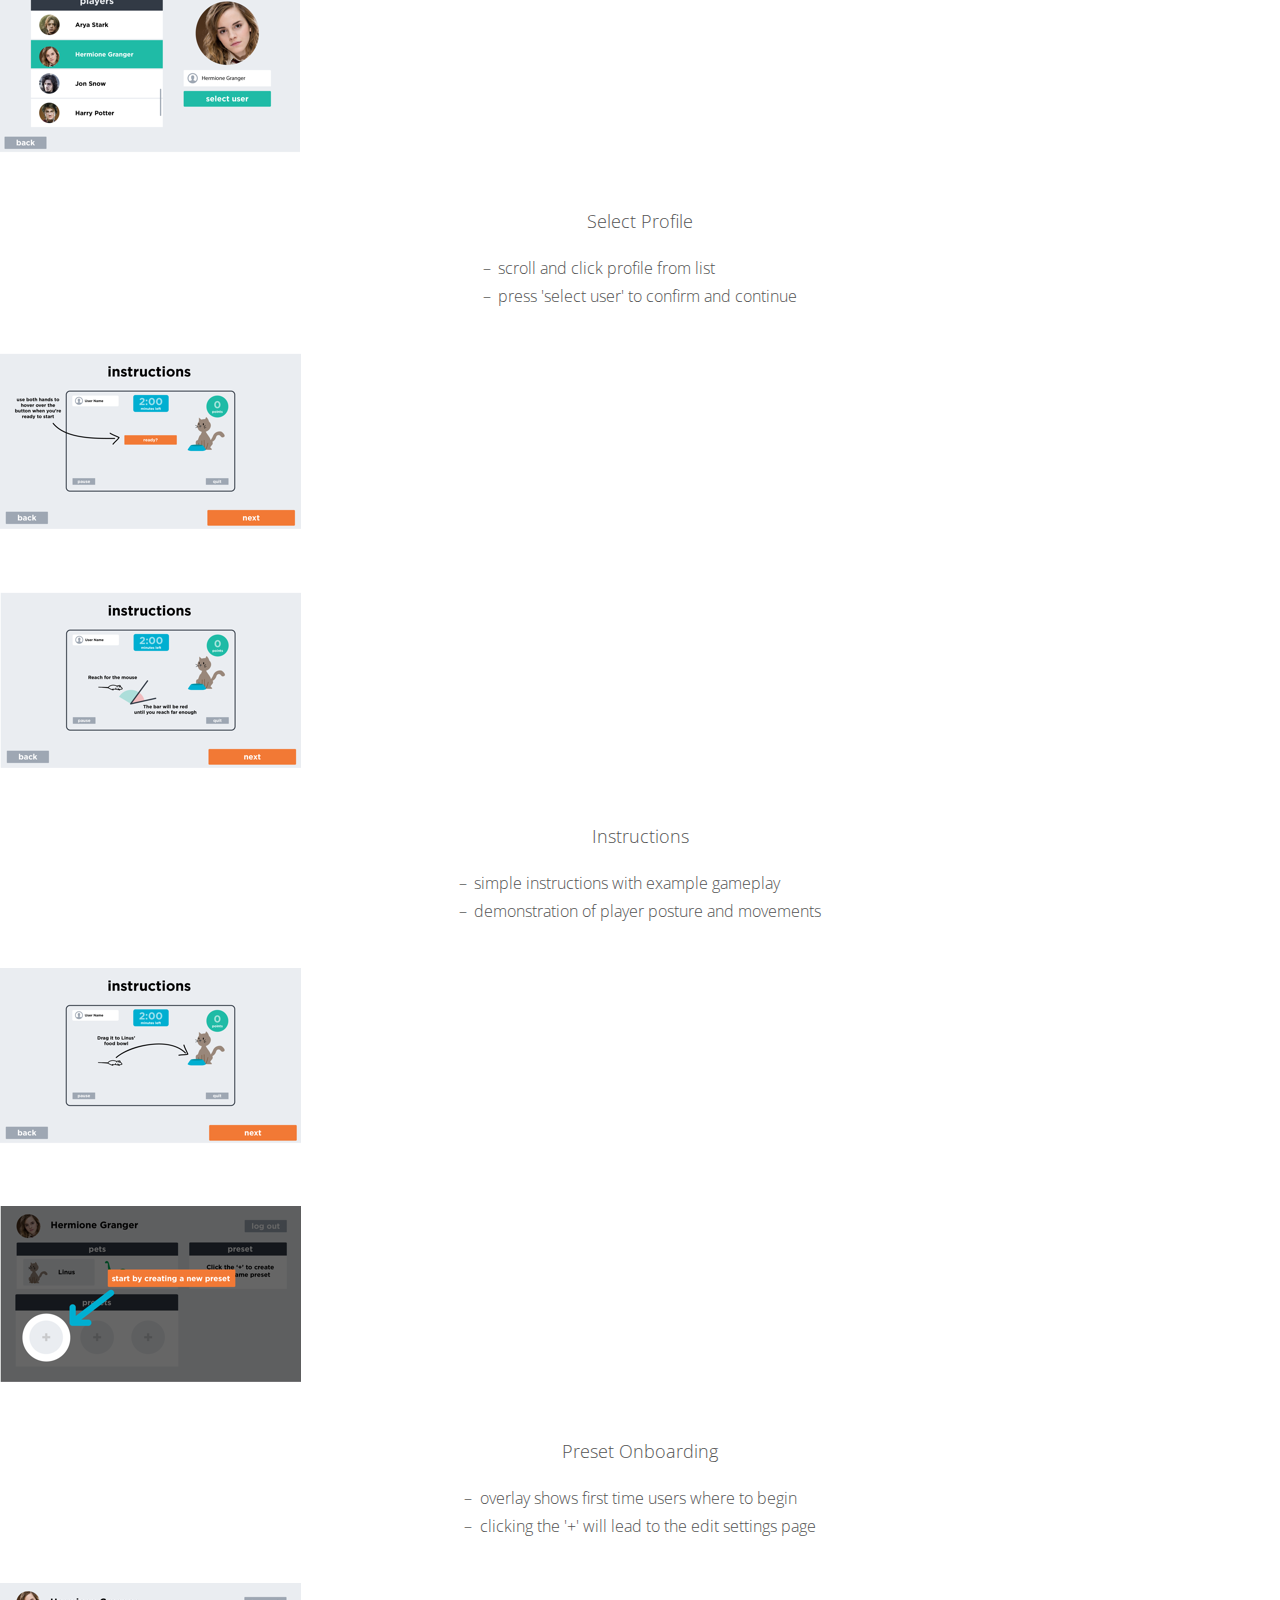
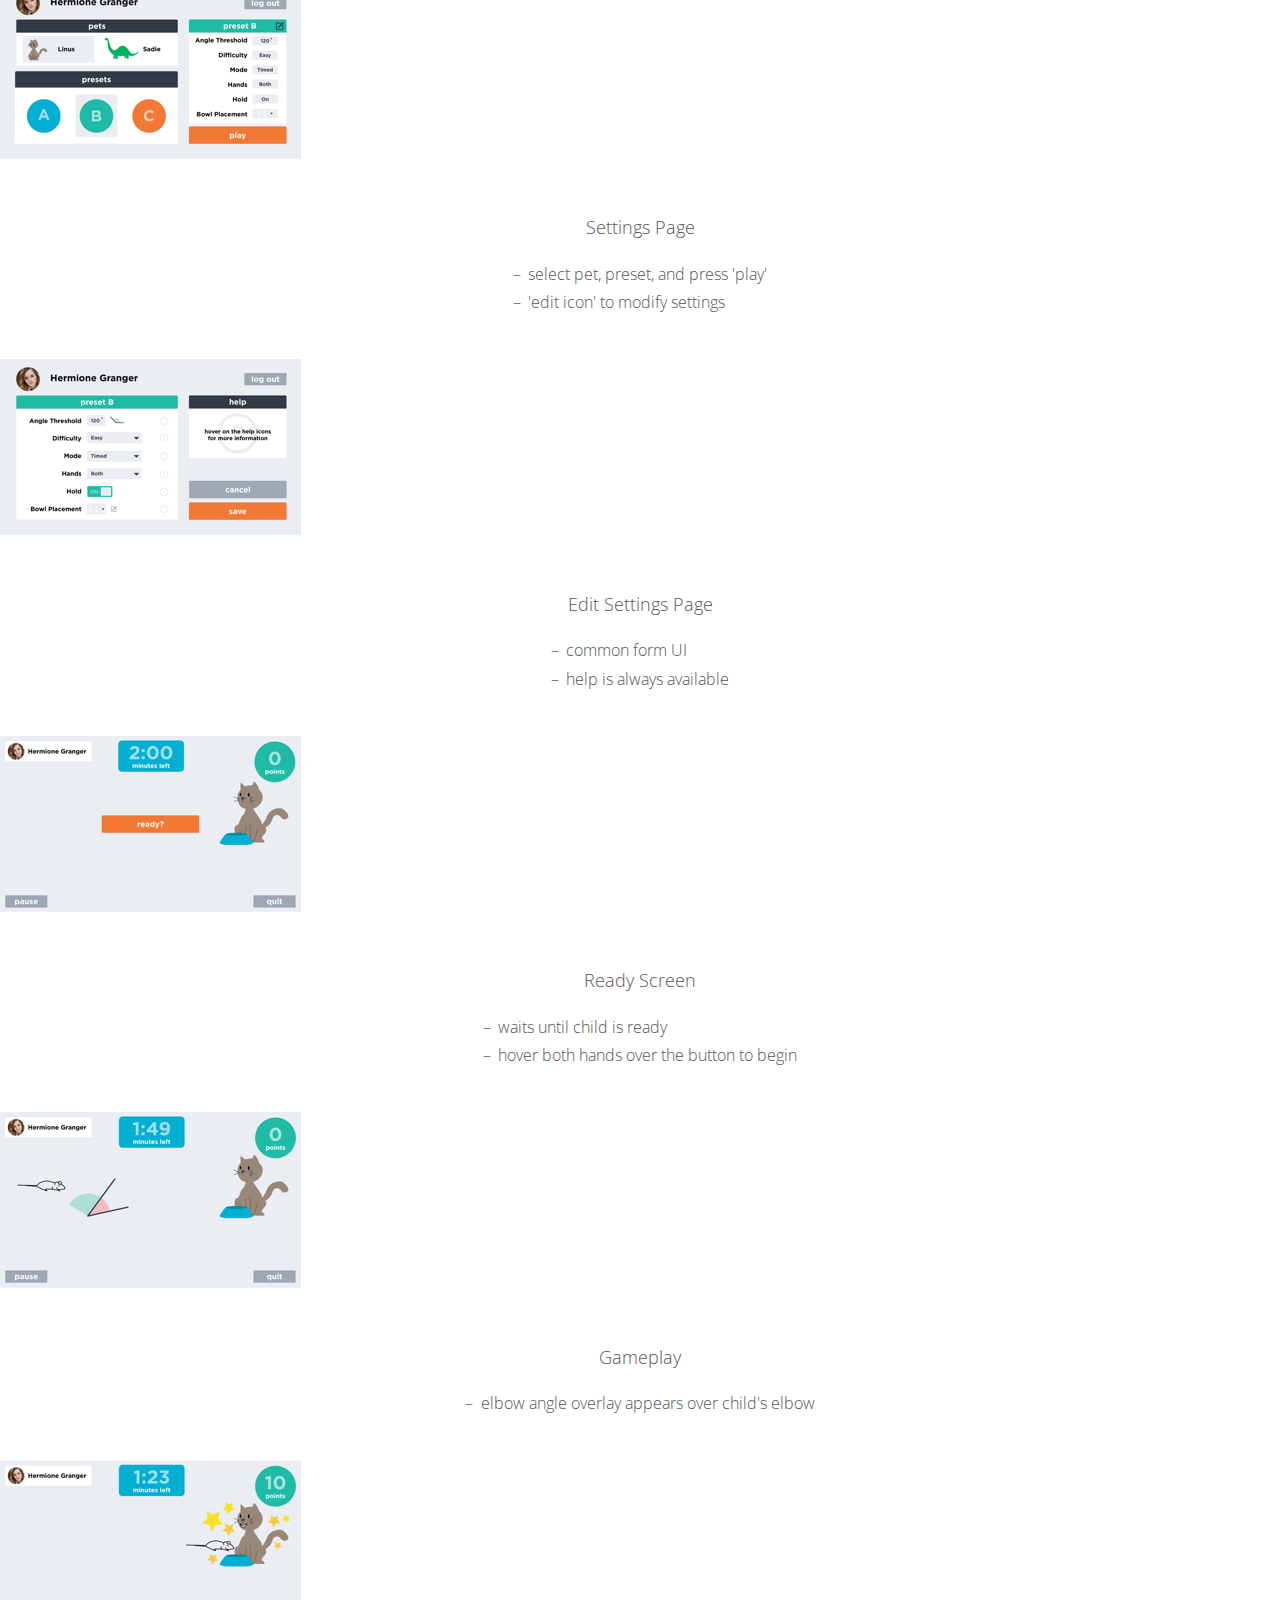
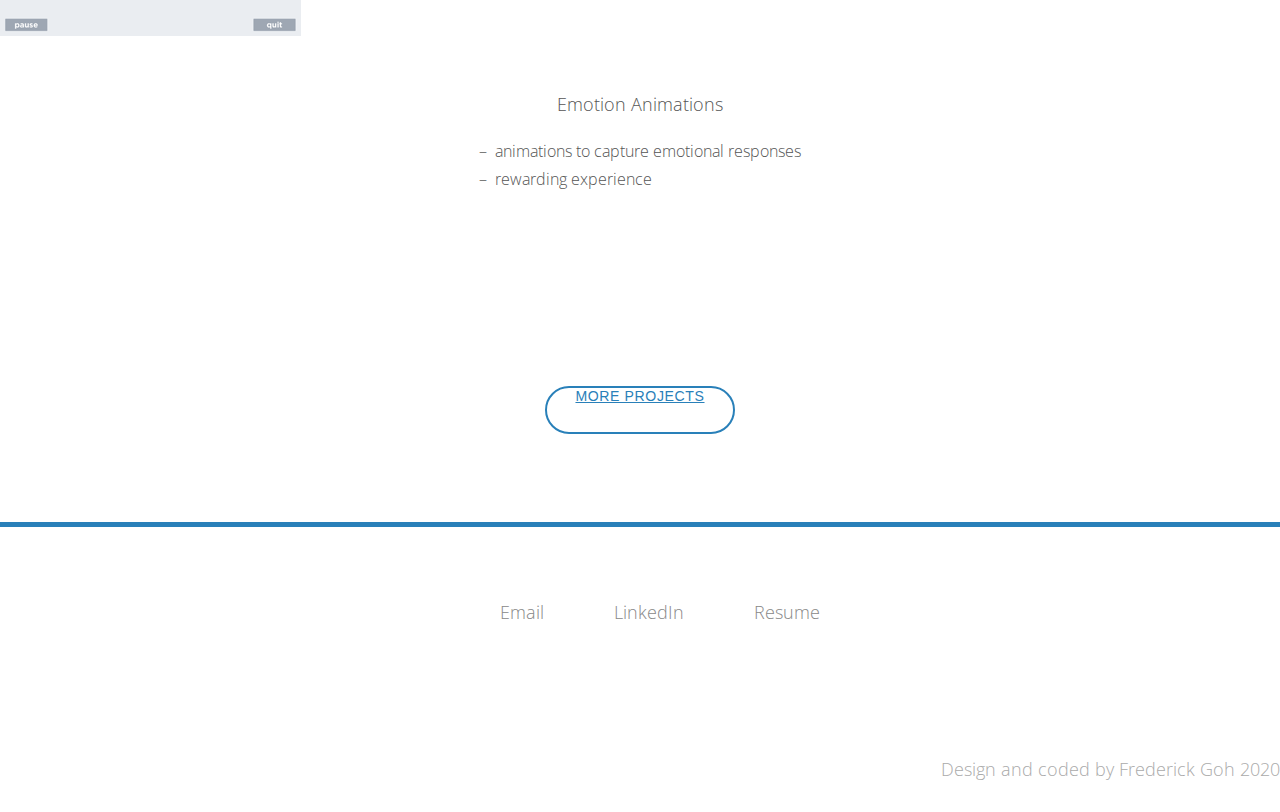
<file: reachredesign.html>
<!DOCTYPE html>
<html lang="en">

<head>
    <meta charset="UTF-8">
    <meta name="viewport" content="width=device-width, initial-scale=1, shrink-to-fit=no">

    <title>Frederick Goh | Reach+ Case Study</title>
    <link rel="shortcut icon" href="favicon.png">


    <!-- Style Sheets -->
    <link rel="stylesheet" href="https://maxcdn.bootstrapcdn.com/bootstrap/4.0.0-beta.2/css/bootstrap.min.css" integrity="sha384-PsH8R72JQ3SOdhVi3uxftmaW6Vc51MKb0q5P2rRUpPvrszuE4W1povHYgTpBfshb" crossorigin="anonymous">

    <link rel="stylesheet" href="style.css">

    <!-- Fonts -->
    <link href="https://fonts.googleapis.com/css?family=Open+Sans:300,400,400i,600" rel="stylesheet">

    <!-- Global site tag (gtag.js) - Google Analytics -->
    <script async src="https://www.googletagmanager.com/gtag/js?id=UA-113022205-1"></script>
    <script>
        window.dataLayer = window.dataLayer || [];

        function gtag() {
            dataLayer.push(arguments);
        }
        gtag('js', new Date());

        gtag('config', 'UA-113022205-1');

    </script>

</head>

<body>

    <!-- Navbar -->

    <header>
        <nav class="navbar navbar-expand-lg navbar-light sticky-top">
            <div class="container">
                <div class="navbar-brand">
                    <a href="index.html"><img src="img/LogoFlat_light.svg" alt="FG" class="logo"></a>
                </div>

                <button class="navbar-toggler" type="button" data-toggle="collapse" data-target="#navbarNavDropdown" aria-controls="navbarNavDropdown" aria-expanded="false" aria-label="Toggle navigation"><span class="navbar-toggler-icon"></span></button>

                <div class="collapse navbar-collapse" id="navbarNavDropdown">
                    <ul class="navbar-nav ml-auto">
                        <li class="nav-item"><a class="nav-link" href="index.html#projects">Projects</a></li>
                        <li class="nav-item"><a class="nav-link" href="about.html">About</a></li>
                        <li class="nav-item"><a class="nav-link" href="Frederick_Goh_Resume.pdf" target="_blank">Resume</a></li>
                    </ul>
                </div>
            </div>
        </nav>
    </header>

    <!-- Intro Section -->

    <section id="cs-intro">
        <div class="jumbotron jumbotron-fluid">
            <div class="project-title highlight-reach text-center">Reach+ Game Redesign</div>
            <div class="container">
                <div class="row">
                    <div class="col-lg-2"></div>
                    <div class="col-lg-8">
                        <p class="text-center">Holland Bloorview Kids Rehabilitation Hospital developed a game and partnered with the University of Waterloo to evaluate, redesign its testing protocol, and propose design recommendations.</p>
                    </div>
                    <div class="col-lg-2"></div>
                </div>
                <div class="row">
                    <img src="img/reach_casestudy/reach_banner.png" alt="Mockups" class="limit-img-height mx-auto d-block">
                </div>
            </div>
        </div>
    </section>

    <!-- Overview Section -->

    <!-- Problem -->
    <section class="bg-grey">
        <div class="container">
            <div class="row">
                <div class="col-md-4">
                    <div class="header-large highlight-reach">Problem</div>
                    <p>Reach+ is a game designed and developed in Holland Bloorview Kids Rehab. It utilizes Microsoft’s Kinect to help children with cerebral palsy (CP) extend their arms as they reach to feed their on-screen pets.</p>
                    <p>Provided access to the original game and the designer’s testing protocol/questionnaires, our team was challenged to optimize our testing protocol and propose a game redesign.</p>
                </div>
                <div class="col-md-8">
                    <img src="img/reach_casestudy/Original%20Game%20Screenshots.png" alt="Original Website Screenshots" class="mx-auto d-block">
                </div>
            </div>
        </div>
    </section>

    <!-- Solution -->
    <section class="bg-white">
        <div class="container">
            <div class="row">
                <div class="col-md-8">
                    <img src="img/reach_casestudy/Final%20Mocks.png" alt="Final Mockups" class="mx-auto d-block">
                </div>
                <div class="col-md-4">
                    <div class="header-large highlight-reach">Solution</div>
                    <p>We wanted to understand all the users and identify the potential usability issues which might get in their way. We methodically observed game play, analyzed questionnaire responses, and developed personas to identify usability issues.</p>
                    <p>With a few iterations, we pieced together a prototype to use in an inter-team usability test session.</p>
                    <p>We emphasized a simple setup using clear affordances and the importance of onboarding and access to help. Focusing on feedback during gameplay keep the players engaged.</p>
                </div>
            </div>
        </div>
    </section>

    <!-- Role -->
    <section class="bg-grey">
        <div class="container">
            <div class="row">
                <div class="col-md-2"></div>
                <div class="col-md-8">
                    <div class="header-large highlight-reach">My Role</div>
                    <p>This was the term project for our User Centered Design course. I was responsible for flushing out new features and redesigns through sketching and wireframing. Our team would work on each part of the design process individually, provide each other with critiques, and combine our best ideas.</p>
                    <p>Angelica pieced together a clickable PDF prototype and the final mockups, Catherine put together our slide deck and led our final presentation, Alan performed our statistical analysis, and Michael finalized our testing protocols.</p>
                </div>
                <div class="col-md-2"></div>
            </div>

            <div class="row">
                <div class="col-md-2"></div>
                <div class="col-md-8">
                    <p>Check out the <a href="reachredesign.html#finalmocks">Final Mockups</a> used in our medium fidelity prototype</p>
                </div>
                <div class="col-md-2"></div>
            </div>

        </div>
    </section>




    <!-- Section Divider -->
    <div class="section-divider">
        <div class="dot1"></div>
        <div class="dot2"></div>
        <div class="dot3"></div>
    </div>


    <!-- Final Mockups (Usability Testing) Section -->

    <section id="finalmocks" class="bg-white">
        <div class="container">
            <div class="row">
                <div class="col-lg-2"></div>
                <div class="col-lg-8">
                    <div class="header-large highlight-reach">Mockups</div>
                </div>
                <div class="col-lg-2"></div>
            </div>

            <div class="row">
                <div class="col-lg-4 col-md-6">
                    <img src="img/reach_casestudy/mfp_startscreen.png" alt="Start Screen" class="mx-auto d-block img-fluid">
                    <div class="wrap-list">
                        <p class="list-header">Start Screen</p>
                        <ul class="dash text-small">
                            <li>vibrant colour palette</li>
                            <li>access to instructions</li>
                        </ul>
                    </div>
                </div>
                <div class="col-lg-4 col-md-6">
                    <img src="img/reach_casestudy/mfp_newprofile.png" alt="New Profile" class="mx-auto d-block img-fluid">
                    <div class="wrap-list">
                        <p class="list-header">New Profile Creation</p>
                        <ul class="dash text-small">
                            <li>enter player name</li>
                            <li>passwords are optional</li>
                        </ul>
                    </div>
                </div>
                <div class="col-lg-4 col-md-6">
                    <img src="img/reach_casestudy/mfp_selectprofile.png" alt="Select Profile" class="mx-auto d-block img-fluid">
                    <div class="wrap-list">
                        <p class="list-header">Select Profile</p>
                        <ul class="dash text-small">
                            <li>scroll and click profile from list</li>
                            <li>press 'select user' to confirm and continue</li>
                        </ul>
                    </div>
                </div>

                <div class="col-lg-4 col-md-6">
                    <img src="img/reach_casestudy/mfp_instructions1.png" alt="Instructions1" class="mx-auto d-block img-fluid">
                </div>
                <div class="col-lg-4 col-md-6">
                    <img src="img/reach_casestudy/mfp_instructions2.png" alt="Instructions2" class="mx-auto d-block img-fluid">
                    <div class="wrap-list">
                        <p class="list-header">Instructions</p>
                        <ul class="dash text-small">
                            <li>simple instructions with example gameplay</li>
                            <li>demonstration of player posture and movements</li>
                        </ul>
                    </div>
                </div>
                <div class="col-lg-4 col-md-6">
                    <img src="img/reach_casestudy/mfp_instructions3.png" alt="Instructions3" class="mx-auto d-block img-fluid">
                </div>

                <div class="col-lg-4 col-md-6">
                    <img src="img/reach_casestudy/mfp_onboarding.png" alt="Onboarding" class="mx-auto d-block img-fluid">
                    <div class="wrap-list">
                        <p class="list-header">Preset Onboarding</p>
                        <ul class="dash text-small">
                            <li>overlay shows first time users where to begin</li>
                            <li>clicking the '+' will lead to the edit settings page</li>
                        </ul>
                    </div>
                </div>
                <div class="col-lg-4 col-md-6">
                    <img src="img/reach_casestudy/mfp_settingspage.png" alt="Settings Page" class="mx-auto d-block img-fluid">
                    <div class="wrap-list">
                        <p class="list-header">Settings Page</p>
                        <ul class="dash text-small">
                            <li>select pet, preset, and press 'play'</li>
                            <li>'edit icon' to modify settings</li>
                        </ul>
                    </div>
                </div>
                <div class="col-lg-4 col-md-6">
                    <img src="img/reach_casestudy/mfp_editsettings.png" alt="Edit Settings" class="mx-auto d-block img-fluid">
                    <div class="wrap-list">
                        <p class="list-header">Edit Settings Page</p>
                        <ul class="dash text-small">
                            <li>common form UI</li>
                            <li>help is always available</li>
                        </ul>
                    </div>
                </div>

                <div class="col-lg-4 col-md-6">
                    <img src="img/reach_casestudy/mfp_readyscreen.png" alt="Ready Screen" class="mx-auto d-block img-fluid">
                    <div class="wrap-list">
                        <p class="list-header">Ready Screen</p>
                        <ul class="dash text-small">
                            <li>waits until child is ready</li>
                            <li>hover both hands over the button to begin</li>
                        </ul>
                    </div>
                </div>
                <div class="col-lg-4 col-md-6">
                    <img src="img/reach_casestudy/mfp_gameplay.png" alt="Gameplay" class="mx-auto d-block img-fluid">
                    <div class="wrap-list">
                        <p class="list-header">Gameplay</p>
                        <ul class="dash text-small">
                            <li>elbow angle overlay appears over child's elbow</li>
                        </ul>
                    </div>
                </div>
                <div class="col-lg-4 col-md-6">
                    <img src="img/reach_casestudy/mfp_emotionanimations.png" alt="Emotion Animations" class="mx-auto d-block img-fluid">
                    <div class="wrap-list">
                        <p class="list-header">Emotion Animations</p>
                        <ul class="dash text-small">
                            <li>animations to capture emotional responses</li>
                            <li>rewarding experience</li>
                        </ul>
                    </div>
                </div>
            </div>
        </div>
    </section>



    <!-- CTA Section -->

    <section class="bg-white">
        <div class="container">
            <a href="index.html#projects">
                <button class="button center-button">More Projects</button>
            </a>
        </div>
    </section>


    <!-- Footer -->

    <footer>
        <div class="container">
            <div class="footer-links">
                <ul>
                    <li><a class="nav-link" href="mailto:goh.frederick@gmail.com">Email</a></li>
                    <li><a class="nav-link" href="https://www.linkedin.com/in/frederick-goh-213b9782/" target="_blank">LinkedIn</a></li>
                    <li><a class="nav-link" href="Frederick_Goh_Resume.pdf" target="_blank">Resume</a></li>
                </ul>
            </div>
            <div class="copyright">
                <p class="text-faded">Design and coded by Frederick Goh 2020</p>
            </div>
        </div>
    </footer>


    <script src="https://code.jquery.com/jquery-3.2.1.slim.min.js" integrity="sha384-KJ3o2DKtIkvYIK3UENzmM7KCkRr/rE9/Qpg6aAZGJwFDMVNA/GpGFF93hXpG5KkN" crossorigin="anonymous"></script>
    <script src="https://cdnjs.cloudflare.com/ajax/libs/popper.js/1.12.3/umd/popper.min.js" integrity="sha384-vFJXuSJphROIrBnz7yo7oB41mKfc8JzQZiCq4NCceLEaO4IHwicKwpJf9c9IpFgh" crossorigin="anonymous"></script>
    <script src="https://maxcdn.bootstrapcdn.com/bootstrap/4.0.0-beta.2/js/bootstrap.min.js" integrity="sha384-alpBpkh1PFOepccYVYDB4do5UnbKysX5WZXm3XxPqe5iKTfUKjNkCk9SaVuEZflJ" crossorigin="anonymous"></script>

</body>

</html>
</file>
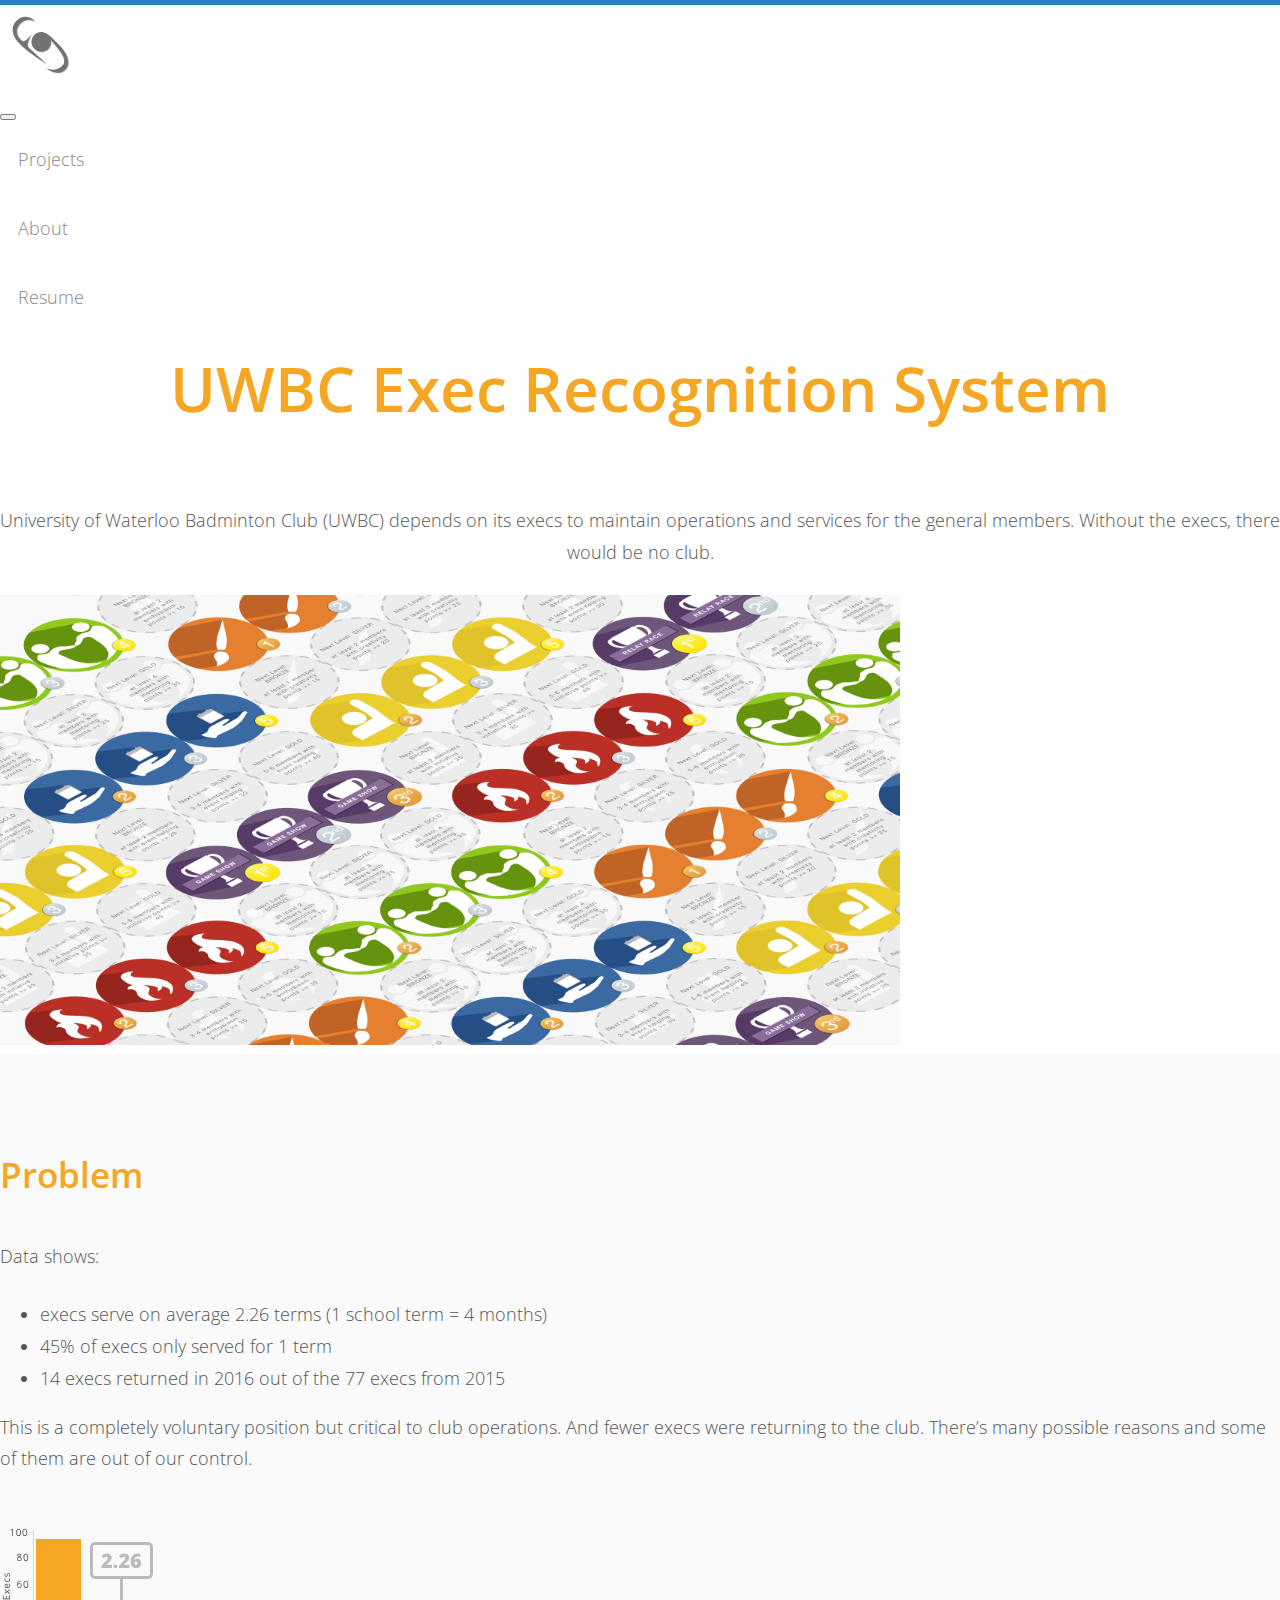
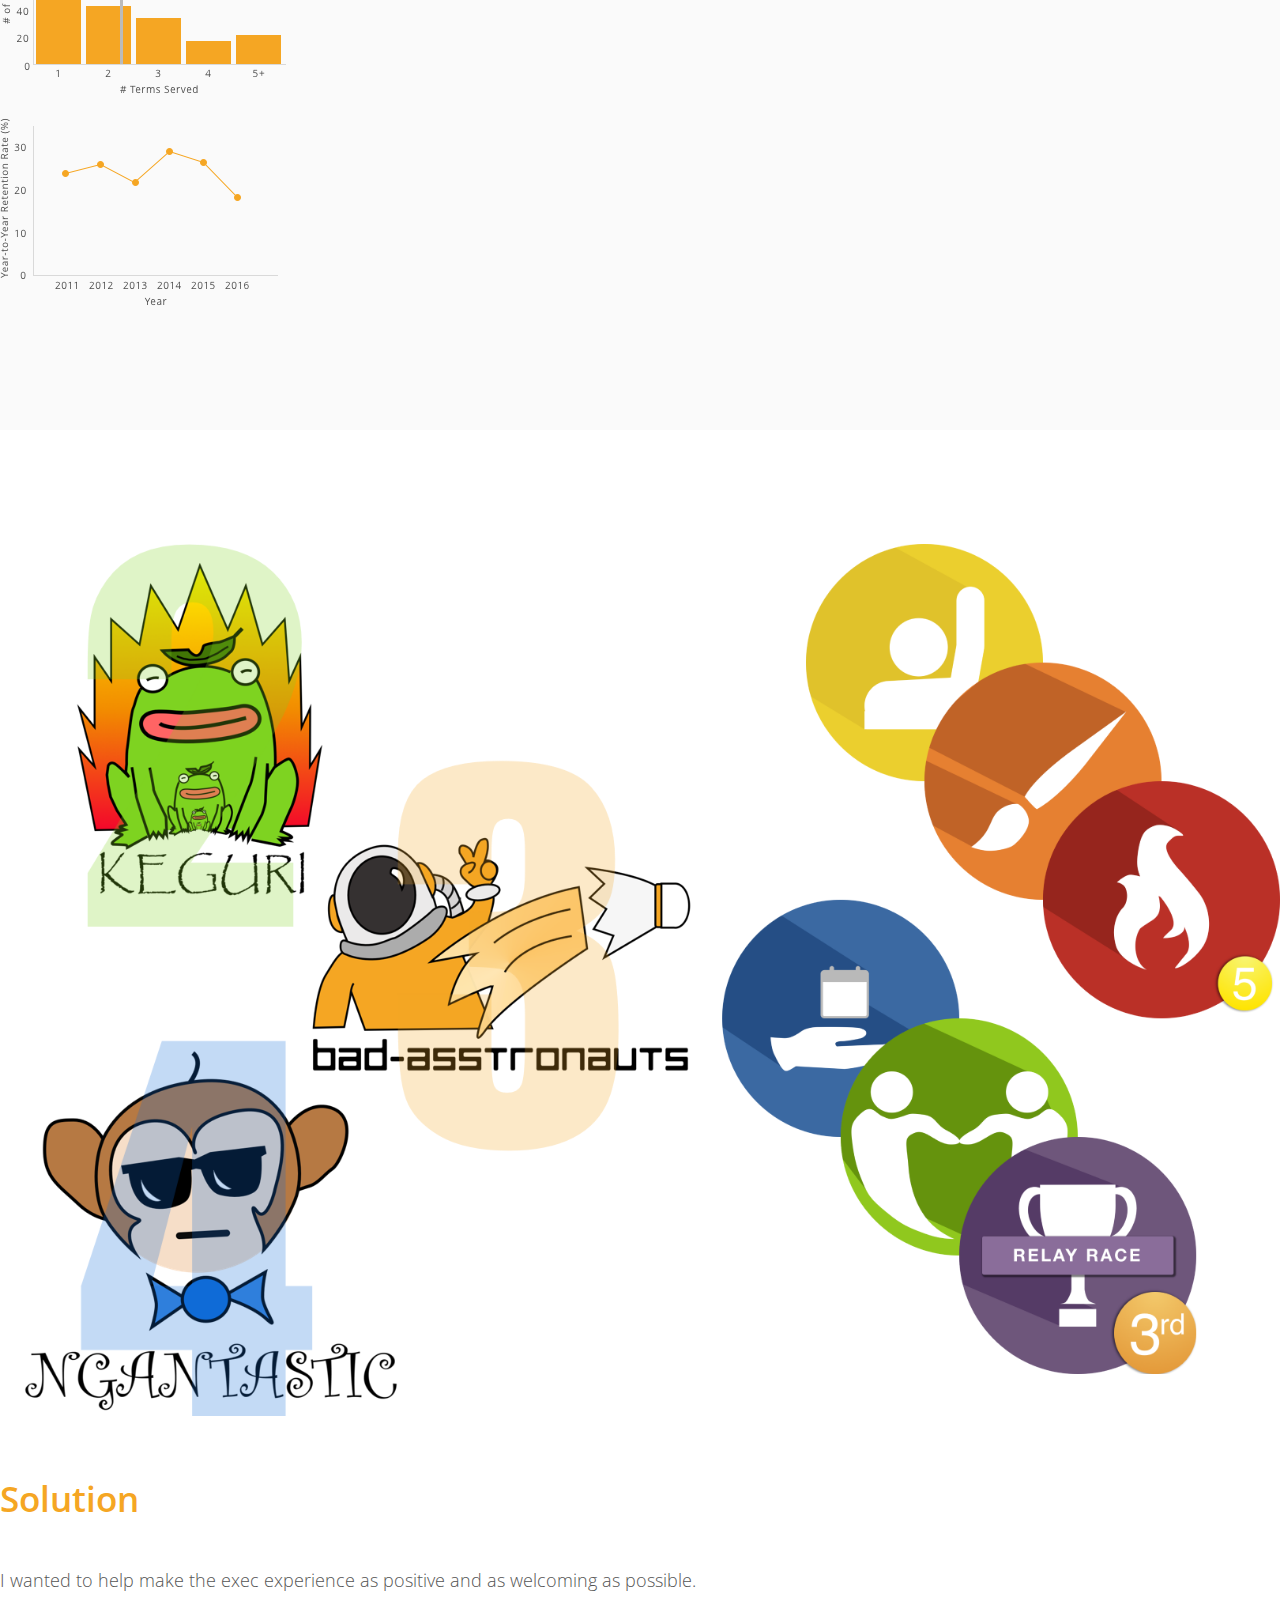
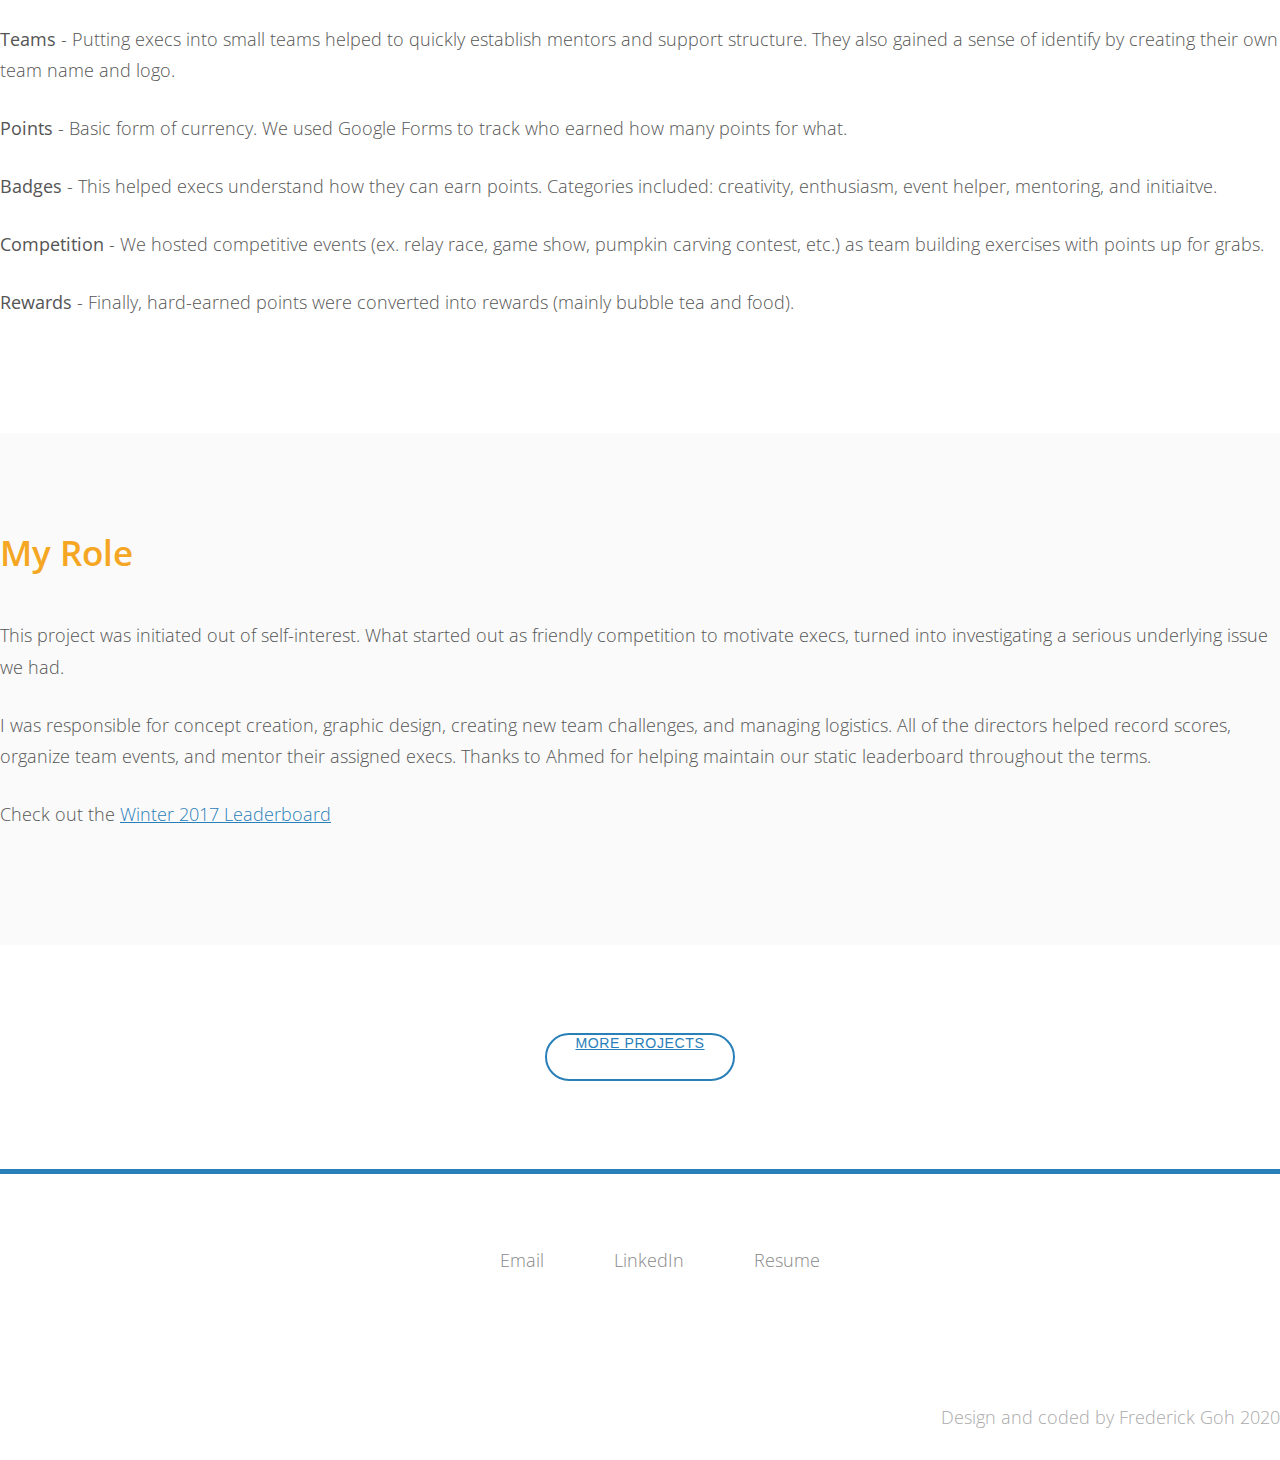
<file: uwbcers.html>
<!DOCTYPE html>
<html lang="en">

<head>
    <meta charset="UTF-8">
    <meta name="viewport" content="width=device-width, initial-scale=1, shrink-to-fit=no">

    <title>Frederick Goh | UWBC ERS Project</title>
    <link rel="shortcut icon" href="favicon.png">

    <!-- Style Sheets -->
    <link rel="stylesheet" href="https://maxcdn.bootstrapcdn.com/bootstrap/4.0.0-beta.2/css/bootstrap.min.css" integrity="sha384-PsH8R72JQ3SOdhVi3uxftmaW6Vc51MKb0q5P2rRUpPvrszuE4W1povHYgTpBfshb" crossorigin="anonymous">

    <link rel="stylesheet" href="style.css">

    <!-- Fonts -->
    <link href="https://fonts.googleapis.com/css?family=Open+Sans:300,400,400i,600" rel="stylesheet">

    <!-- Global site tag (gtag.js) - Google Analytics -->
    <script async src="https://www.googletagmanager.com/gtag/js?id=UA-113022205-1"></script>
    <script>
        window.dataLayer = window.dataLayer || [];

        function gtag() {
            dataLayer.push(arguments);
        }
        gtag('js', new Date());

        gtag('config', 'UA-113022205-1');

    </script>

</head>

<body>

    <!-- Navbar -->

    <header>
        <nav class="navbar navbar-expand-lg navbar-light sticky-top">
            <div class="container">
                <div class="navbar-brand">
                    <a href="index.html"><img src="img/LogoFlat_light.svg" alt="FG" class="logo"></a>
                </div>

                <button class="navbar-toggler" type="button" data-toggle="collapse" data-target="#navbarNavDropdown" aria-controls="navbarNavDropdown" aria-expanded="false" aria-label="Toggle navigation"><span class="navbar-toggler-icon"></span></button>

                <div class="collapse navbar-collapse" id="navbarNavDropdown">
                    <ul class="navbar-nav ml-auto">
                        <li class="nav-item"><a class="nav-link" href="index.html#projects">Projects</a></li>
                        <li class="nav-item"><a class="nav-link" href="about.html">About</a></li>
                        <li class="nav-item"><a class="nav-link" href="Frederick_Goh_Resume.pdf" target="_blank">Resume</a></li>
                    </ul>
                </div>
            </div>
        </nav>
    </header>

    <!-- Intro Section -->

    <section id="cs-intro">
        <div class="jumbotron jumbotron-fluid">
            <div class="project-title highlight-ers text-center">UWBC Exec Recognition System</div>
            <div class="container">
                <div class="row">
                    <div class="col-lg-2"></div>
                    <div class="col-lg-8">
                        <p class="text-center">University of Waterloo Badminton Club (UWBC) depends on its execs to maintain operations and services for the general members. Without the execs, there would be no club.</p>
                    </div>
                    <div class="col-lg-2"></div>
                </div>
                <div class="row">
                    <img src="img/uwbc_ers_casestudy/ERS%20Banner.png" alt="Mockups" class="limit-img-height mx-auto d-block">
                </div>
            </div>
        </div>
    </section>

    <!-- Overview Section -->

    <!-- Problem -->
    <section class="bg-grey">
        <div class="container">
            <div class="row">
                <div class="col-md-6">
                    <div class="header-large highlight-ers">Problem</div>
                    <p>Data shows:</p>
                    <ul>
                        <li>execs serve on average 2.26 terms (1 school term = 4 months)</li>
                        <li>45% of execs only served for 1 term</li>
                        <li>14 execs returned in 2016 out of the 77 execs from 2015 </li>
                    </ul>
                    <p>This is a completely voluntary position but critical to club operations. And fewer execs were returning to the club. There’s many possible reasons and some of them are out of our control.</p>
                </div>
                <div class="col-md-6">
                    <img src="img/uwbc_ers_casestudy/Initial%20Data.png" alt="Initial Data" class="mx-auto d-block">
                </div>
            </div>
        </div>
    </section>

    <!-- Solution -->
    <section class="bg-white">
        <div class="container">
            <div class="row">
                <div class="col-md-8">
                    <img src="img/uwbc_ers_casestudy/Sample%20Graphics.png" alt="Sample Graphics" class="mx-auto d-block">
                </div>
                <div class="col-md-4">
                    <div class="header-large highlight-ers">Solution</div>
                    <p>I wanted to help make the exec experience as positive and as welcoming as possible.</p>
                    <p><strong>Teams</strong> - Putting execs into small teams helped to quickly establish mentors and support structure. They also gained a sense of identify by creating their own team name and logo.</p>
                    <p><strong>Points</strong> - Basic form of currency. We used Google Forms to track who earned how many points for what.</p>
                </div>
            </div>
            <div class="row">
                <div class="col-md-12">
                    <p><strong>Badges</strong> - This helped execs understand how they can earn points. Categories included: creativity, enthusiasm, event helper, mentoring, and initiaitve.</p>
                    <p><strong>Competition</strong> - We hosted competitive events (ex. relay race, game show, pumpkin carving contest, etc.) as team building exercises with points up for grabs.</p>
                    <p><strong>Rewards</strong> - Finally, hard-earned points were converted into rewards (mainly bubble tea and food).</p>
                </div>
            </div>
        </div>
    </section>

    <!-- Role -->
    <section class="bg-grey">
        <div class="container">
            <div class="row">
                <div class="col-md-2"></div>
                <div class="col-md-8">
                    <div class="header-large highlight-ers">My Role</div>
                    <p>This project was initiated out of self-interest. What started out as friendly competition to motivate execs, turned into investigating a serious underlying issue we had.</p>
                    <p>I was responsible for concept creation, graphic design, creating new team challenges, and managing logistics. All of the directors helped record scores, organize team events, and mentor their assigned execs. Thanks to Ahmed for helping maintain our static leaderboard throughout the terms.</p>
                </div>
                <div class="col-md-2"></div>
            </div>

            <div class="row">
                <div class="col-md-2"></div>
                <div class="col-md-8">
                    <p>Check out the <a href="http://badmintonclub.uwaterloo.ca/staff/Winter%202017/teams.html" target="_blank">Winter 2017 Leaderboard</a></p>
                </div>
                <div class="col-md-2"></div>
            </div>

        </div>
    </section>



    <!-- CTA Section -->

    <section class="bg-white">
        <div class="container">
            <a href="index.html#projects">
                <button class="button center-button">More Projects</button>
            </a>
        </div>
    </section>


    <!-- Footer -->

    <footer>
        <div class="container">
            <div class="footer-links">
                <ul>
                    <li><a class="nav-link" href="mailto:goh.frederick@gmail.com">Email</a></li>
                    <li><a class="nav-link" href="https://www.linkedin.com/in/frederick-goh-213b9782/" target="_blank">LinkedIn</a></li>
                    <li><a class="nav-link" href="Frederick_Goh_Resume.pdf" target="_blank">Resume</a></li>
                </ul>
            </div>
            <div class="copyright">
                <p class="text-faded">Design and coded by Frederick Goh 2020</p>
            </div>
        </div>
    </footer>


    <script src="https://code.jquery.com/jquery-3.2.1.slim.min.js" integrity="sha384-KJ3o2DKtIkvYIK3UENzmM7KCkRr/rE9/Qpg6aAZGJwFDMVNA/GpGFF93hXpG5KkN" crossorigin="anonymous"></script>
    <script src="https://cdnjs.cloudflare.com/ajax/libs/popper.js/1.12.3/umd/popper.min.js" integrity="sha384-vFJXuSJphROIrBnz7yo7oB41mKfc8JzQZiCq4NCceLEaO4IHwicKwpJf9c9IpFgh" crossorigin="anonymous"></script>
    <script src="https://maxcdn.bootstrapcdn.com/bootstrap/4.0.0-beta.2/js/bootstrap.min.js" integrity="sha384-alpBpkh1PFOepccYVYDB4do5UnbKysX5WZXm3XxPqe5iKTfUKjNkCk9SaVuEZflJ" crossorigin="anonymous"></script>

</body>

</html>
</file>
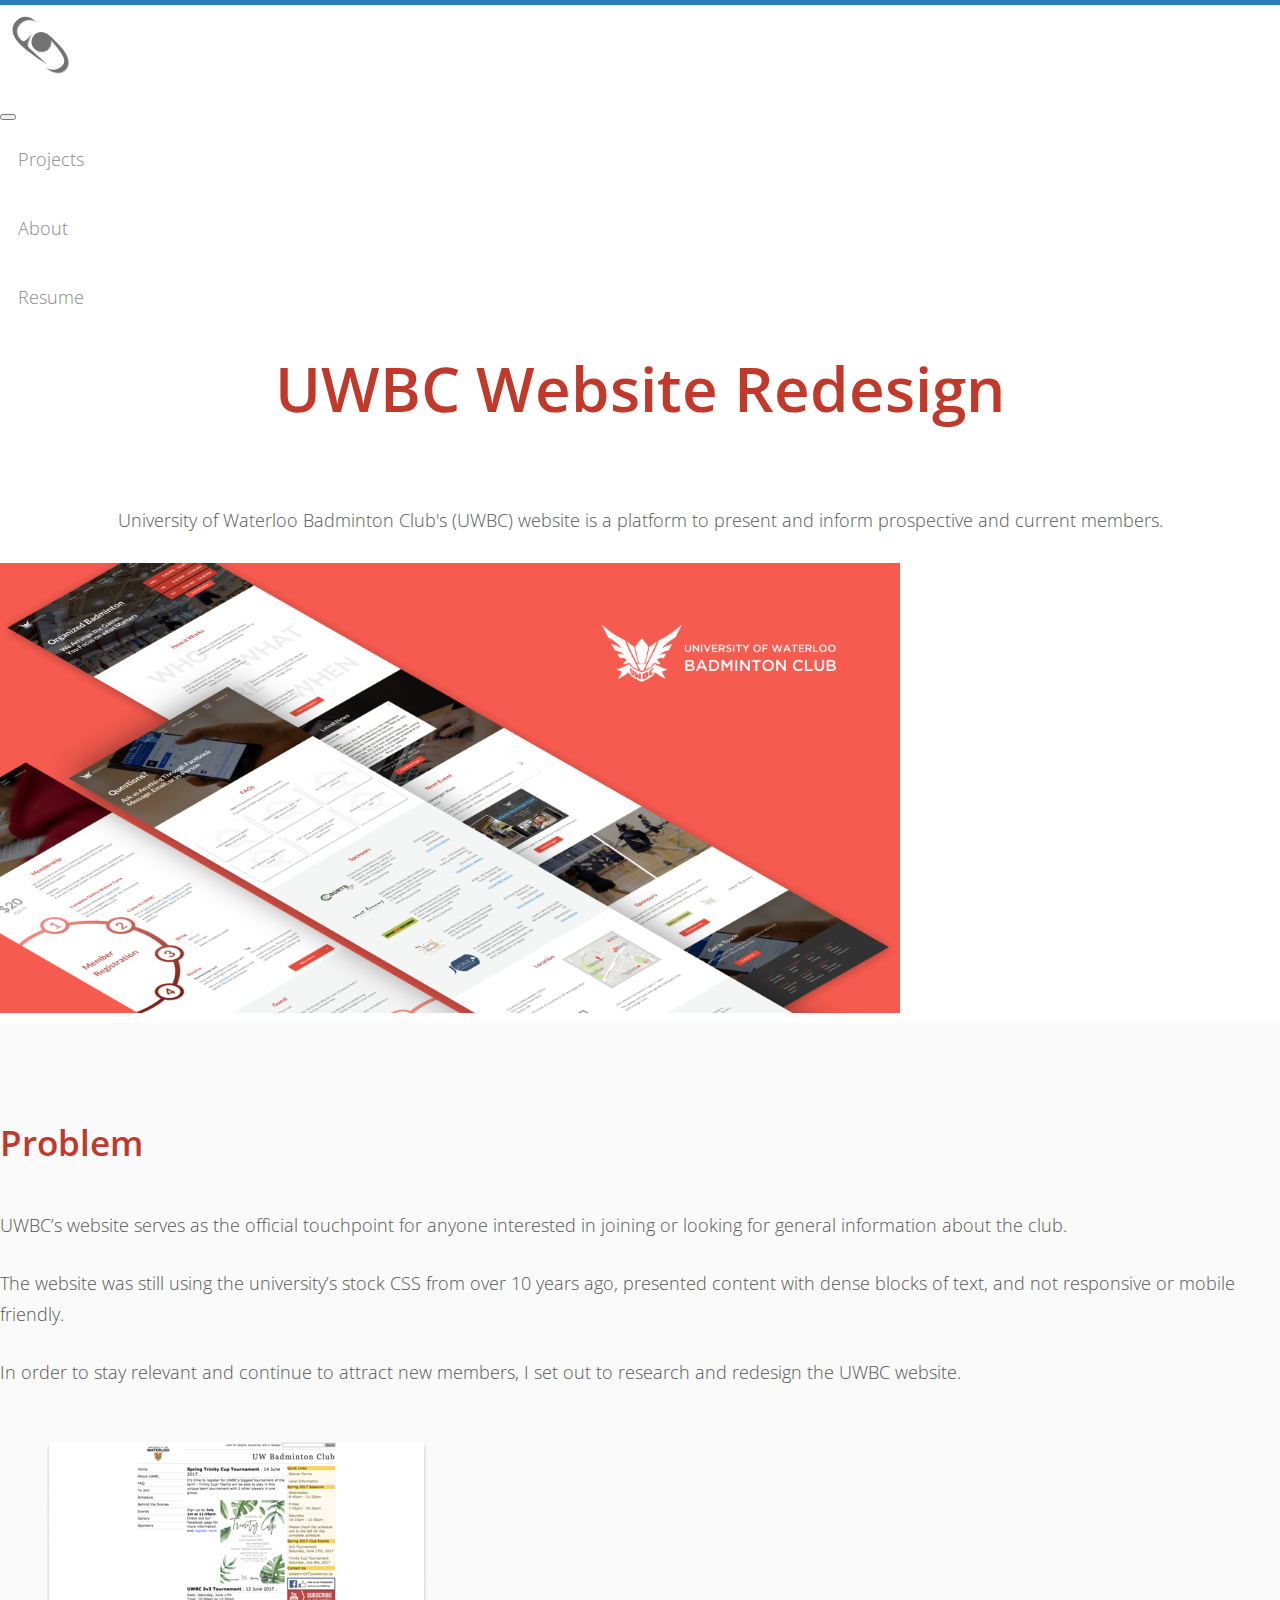
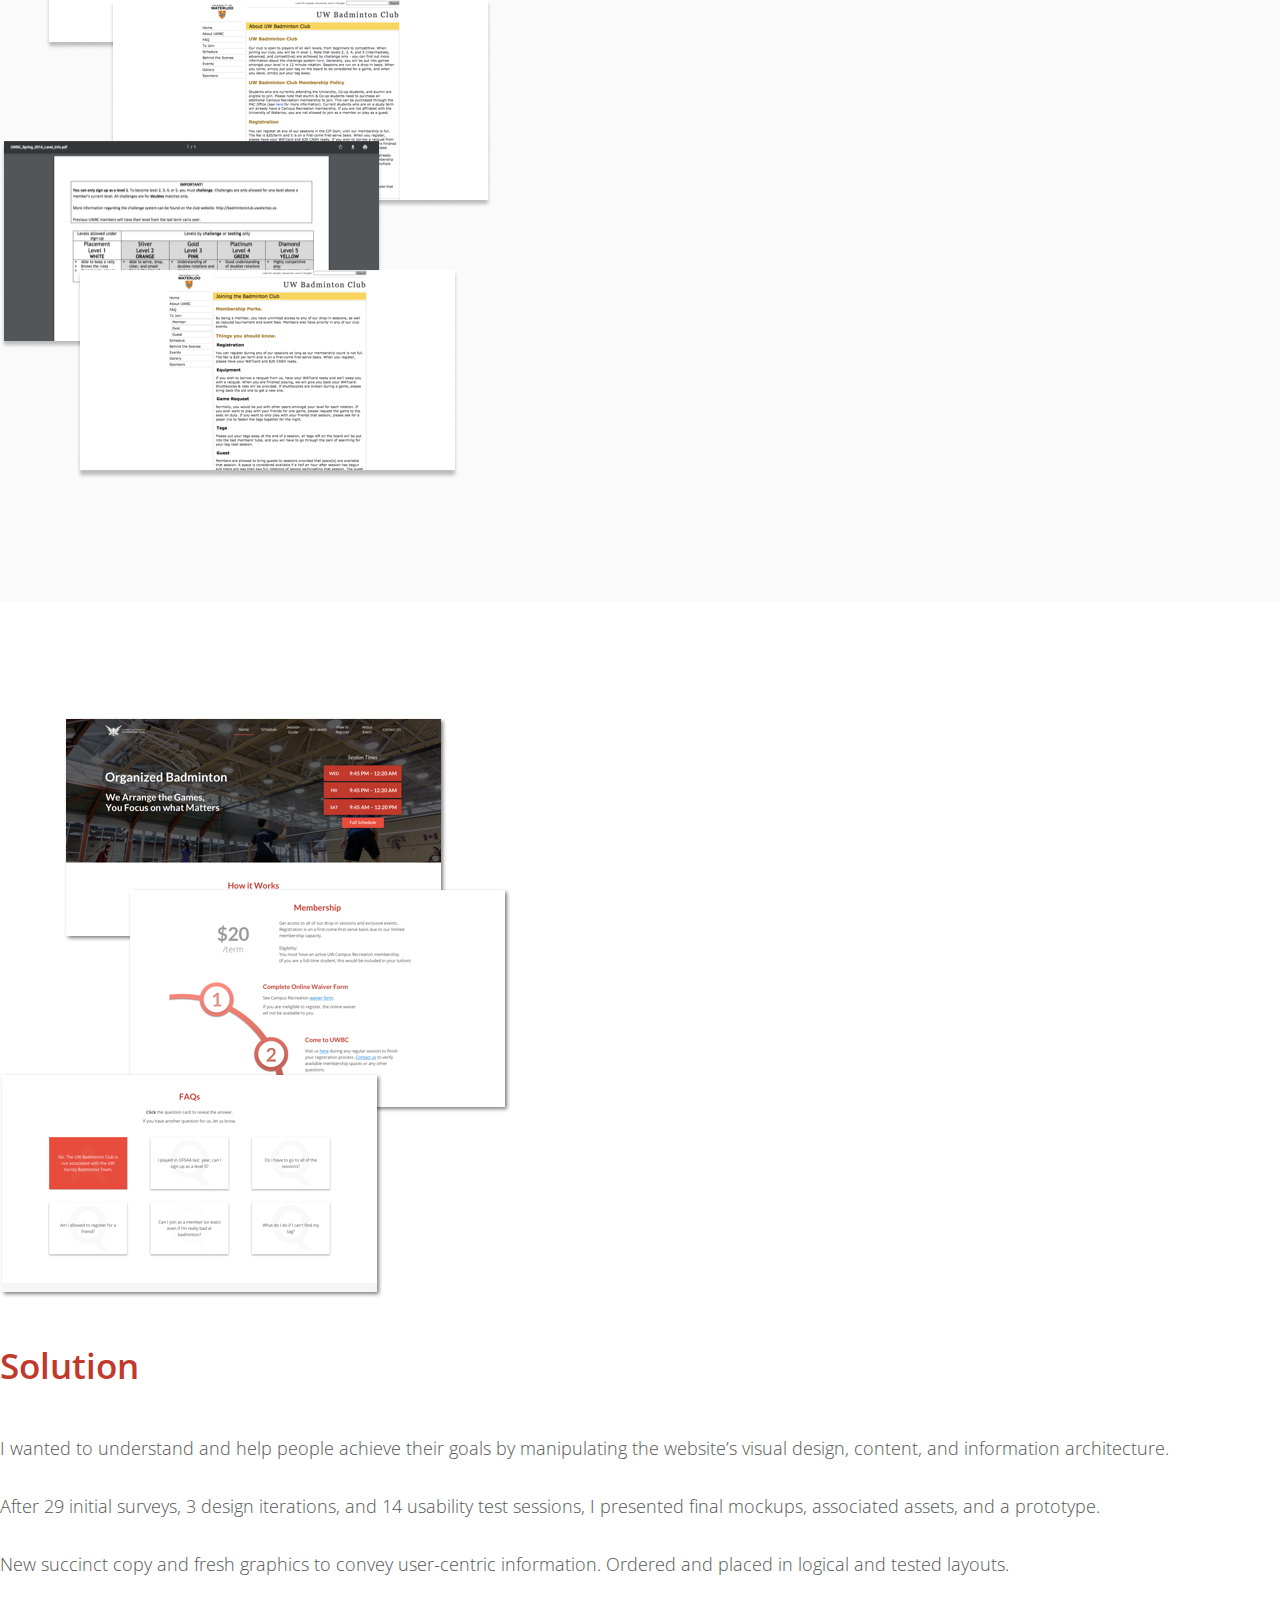
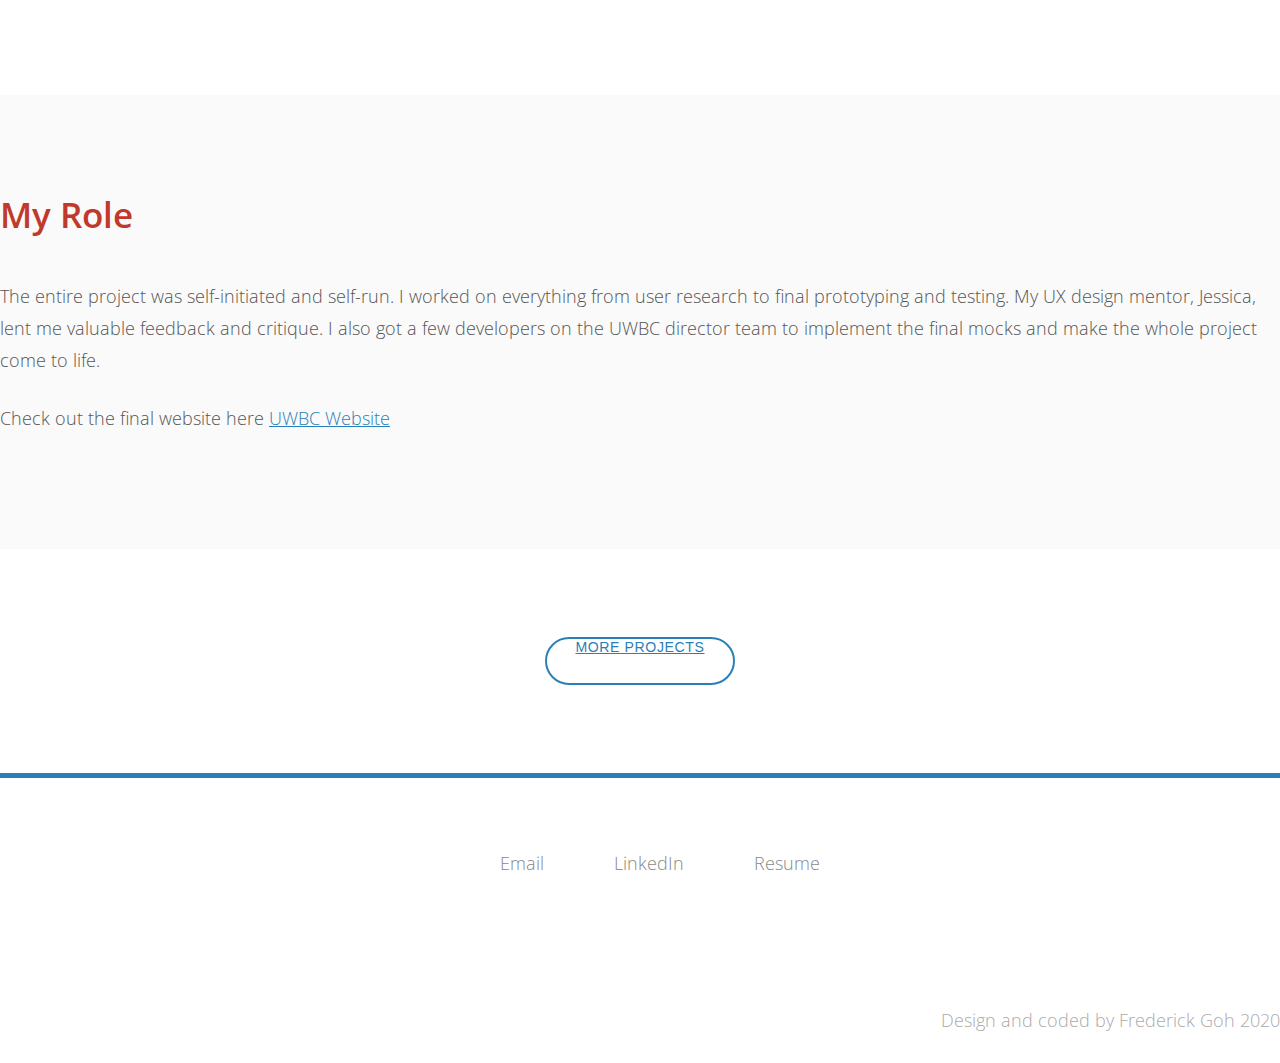
<file: uwbcredesign.html>
<!DOCTYPE html>
<html lang="en">

<head>
    <meta charset="UTF-8">
    <meta name="viewport" content="width=device-width, initial-scale=1, shrink-to-fit=no">

    <title>Frederick Goh | UWBC Website Case Study</title>
    <link rel="shortcut icon" href="favicon.png">

    <!-- Style Sheets -->
    <link rel="stylesheet" href="https://maxcdn.bootstrapcdn.com/bootstrap/4.0.0-beta.2/css/bootstrap.min.css" integrity="sha384-PsH8R72JQ3SOdhVi3uxftmaW6Vc51MKb0q5P2rRUpPvrszuE4W1povHYgTpBfshb" crossorigin="anonymous">

    <link rel="stylesheet" href="style.css">

    <!-- Fonts -->
    <link href="https://fonts.googleapis.com/css?family=Open+Sans:300,400,400i,600" rel="stylesheet">

    <!-- Global site tag (gtag.js) - Google Analytics -->
    <script async src="https://www.googletagmanager.com/gtag/js?id=UA-113022205-1"></script>
    <script>
        window.dataLayer = window.dataLayer || [];

        function gtag() {
            dataLayer.push(arguments);
        }
        gtag('js', new Date());

        gtag('config', 'UA-113022205-1');

    </script>

</head>

<body>

    <!-- Navbar -->

    <header>
        <nav class="navbar navbar-expand-lg navbar-light sticky-top">
            <div class="container">
                <div class="navbar-brand">
                    <a href="index.html"><img src="img/LogoFlat_light.svg" alt="FG" class="logo"></a>
                </div>

                <button class="navbar-toggler" type="button" data-toggle="collapse" data-target="#navbarNavDropdown" aria-controls="navbarNavDropdown" aria-expanded="false" aria-label="Toggle navigation"><span class="navbar-toggler-icon"></span></button>

                <div class="collapse navbar-collapse" id="navbarNavDropdown">
                    <ul class="navbar-nav ml-auto">
                        <li class="nav-item"><a class="nav-link" href="index.html#projects">Projects</a></li>
                        <li class="nav-item"><a class="nav-link" href="about.html">About</a></li>
                        <li class="nav-item"><a class="nav-link" href="Frederick_Goh_Resume.pdf" target="_blank">Resume</a></li>
                    </ul>
                </div>
            </div>
        </nav>
    </header>

    <!-- Intro Section -->

    <section id="cs-intro" class="bg-uwbc">
        <div class="jumbotron jumbotron-fluid">
            <div class="project-title highlight-uwbc text-center">UWBC Website Redesign</div>
            <div class="container">
                <div class="row">
                    <div class="col-lg-2"></div>
                    <div class="col-lg-8">
                        <p class="text-center">University of Waterloo Badminton Club's (UWBC) website is a platform to present and inform prospective and current members.</p>
                    </div>
                    <div class="col-lg-2"></div>
                </div>
                <div class="row">
                    <img src="img/uwbc_casestudy/uwbc_banner.png" alt="UWBC Banner" class="limit-img-height mx-auto d-block">
                </div>
            </div>
        </div>
    </section>

    <!-- Overview Section -->

    <!-- Problem -->
    <section class="bg-grey">
        <div class="container">
            <div class="row">
                <div class="col-md-4">
                    <div class="header-large highlight-uwbc">Problem</div>
                    <p>UWBC’s website serves as the official touchpoint for anyone interested in joining or looking for general information about the club.</p>
                    <p>The website was still using the university’s stock CSS from over 10 years ago, presented content with dense blocks of text, and not responsive or mobile friendly.</p>
                    <p>In order to stay relevant and continue to attract new members, I set out to research and redesign the UWBC website.</p>
                </div>
                <div class="col-md-8">
                    <img src="img/uwbc_casestudy/Original%20Website%20Screenshots.png" alt="Original Website Screenshots" class="mx-auto d-block">
                </div>
            </div>
        </div>
    </section>

    <!-- Solution -->
    <section class="bg-white">
        <div class="container">
            <div class="row">
                <div class="col-md-8">
                    <img src="img/uwbc_casestudy/Final%20Mocks.png" alt="Final Mockups" class="mx-auto d-block">
                </div>
                <div class="col-md-4">
                    <div class="header-large highlight-uwbc">Solution</div>
                    <p>I wanted to understand and help people achieve their goals by manipulating the website’s visual design, content, and information architecture.</p>
                    <p>After 29 initial surveys, 3 design iterations, and 14 usability test sessions, I presented final mockups, associated assets, and a prototype.
                        <p>New succinct copy and fresh graphics to convey user-centric information. Ordered and placed in logical and tested layouts.</p>
                </div>
            </div>
        </div>
    </section>

    <!-- Role -->
    <section class="bg-grey">
        <div class="container">
            <div class="row">
                <div class="col-md-2"></div>
                <div class="col-md-8">
                    <div class="header-large highlight-uwbc">My Role</div>
                    <p>The entire project was self-initiated and self-run. I worked on everything from user research to final prototyping and testing. My UX design mentor, Jessica, lent me valuable feedback and critique. I also got a few developers on the UWBC director team to implement the final mocks and make the whole project come to life.</p>
                </div>
                <div class="col-md-2"></div>
            </div>

            <div class="row">
                <div class="col-md-2"></div>
                <div class="col-md-8">
                    <p>Check out the final website here <a href="http://badmintonclub.uwaterloo.ca/" target="_blank">UWBC Website</a></p>
                </div>
                <div class="col-md-2"></div>
            </div>

        </div>
    </section>



    <!-- CTA Section -->

    <section class="bg-white">
        <div class="container">
            <a href="index.html#projects">
                <button class="button center-button">More Projects</button>
            </a>
        </div>
    </section>


    <!-- Footer -->

    <footer>
        <div class="container">
            <div class="footer-links">
                <ul>
                    <li><a class="nav-link" href="mailto:goh.frederick@gmail.com">Email</a></li>
                    <li><a class="nav-link" href="https://www.linkedin.com/in/frederick-goh-213b9782/" target="_blank">LinkedIn</a></li>
                    <li><a class="nav-link" href="Frederick_Goh_Resume.pdf" target="_blank">Resume</a></li>
                </ul>
            </div>
            <div class="copyright">
                <p class="text-faded">Design and coded by Frederick Goh 2020</p>
            </div>
        </div>
    </footer>


    <script src="https://code.jquery.com/jquery-3.2.1.slim.min.js" integrity="sha384-KJ3o2DKtIkvYIK3UENzmM7KCkRr/rE9/Qpg6aAZGJwFDMVNA/GpGFF93hXpG5KkN" crossorigin="anonymous"></script>
    <script src="https://cdnjs.cloudflare.com/ajax/libs/popper.js/1.12.3/umd/popper.min.js" integrity="sha384-vFJXuSJphROIrBnz7yo7oB41mKfc8JzQZiCq4NCceLEaO4IHwicKwpJf9c9IpFgh" crossorigin="anonymous"></script>
    <script src="https://maxcdn.bootstrapcdn.com/bootstrap/4.0.0-beta.2/js/bootstrap.min.js" integrity="sha384-alpBpkh1PFOepccYVYDB4do5UnbKysX5WZXm3XxPqe5iKTfUKjNkCk9SaVuEZflJ" crossorigin="anonymous"></script>

</body>

</html>
</file>
<file: style.css>
/* ------------------------------------------------------ */

/* CORE STYLES */

/* ------------------------------------------------------ */

body {
    font-family: 'Open Sans', sans-serif;
    font-weight: 200;
    font-size: 1.1em;
    line-height: 1.8;
    padding: 0;
    margin: 0;
    background-color: #FFF;
    color: #555;
}

a,
a:hover {
    color: #2980b9;
}


/* Link Underline Animation */

.nav-link {
    display: inline-block;
    text-decoration: none;
}

.nav-link::after {
    content: '';
    display: block;
    width: 0;
    height: 2px;
    background: #2980b9;
    transition: width .3s;
}

.nav-link:hover::after {
    width: 100%;
}



/* ------------------------------------------------------ */

/* TYPOGRAPHY */

/* ------------------------------------------------------ */

/* Section Title */

/* h1{
    font: 300, 2em, 'Open sans', sans-serif;
}

Subsection Title
h2{
    font: 500, 1.5em, 'Open sans', sans-serif;
}

Body Heading
h3{
    font: 600, 1.25em, 'Open sans', sans-serif
}

Body Subheading 
h4{ 
    font: 300, 1.2em, 'Open sans', sans-serif;
}

Section Intro
h5{
    font: 300, 0.75em, 'Open sans', sans-serif;
    text-transform: uppercase;
    letter-spacing: 0.2em;
    color: #4C4C4C;
    text-align: center;
    margin-bottom: 3em;
} */

/* Alignment */

.text-center {
    text-align: center;
    /* Default is left-align */
}

/* Sizing */

.text-small {
    font-size: 0.9em;
}

/* Body Text */

p {
    font: 200, 1em, 'Open sans', sans-serif;
    color: #555;
    margin-bottom: 1.5em;
    /* Adding bottom margin */
}

.project-title {
    font-family: 'Open sans', sans-serif;
    font-size: 3.5em;
    font-weight: 600;
    color: #AAA;
    margin: 0 0 1em;
}

.about-title {
    font-family: 'Montserrat', sans-serif;
    font-size: 2em;
    font-weight: 600;
    margin: 0;
    padding: 0;
}

.about-header {
    font-family: 'Montserrat', sans-serif;
    font-weight: 600;
    font-size: 1.5em;
    color: #AAA;
    margin: 1em 0 2em;
}

.header-small {
    font-family: 'Open sans', sans-serif;
    font-size: 1em;
    font-weight: 700;
    text-transform: uppercase;
    margin-top: 1em;
}

.header-large {
    font-family: 'Open sans', sans-serif;
    font-size: 2em;
    font-weight: 600;
    margin-bottom: 1em;
}

.subheader {
    font-family: 'Open sans', sans-serif;
    font-size: 1.5em;
    font-weight: 700;
    text-transform: uppercase;
    margin: 2em 0 1em;
}

.figure-caption {
    display: block;
    text-align: center;
    font-size: 0.9em;
    font-style: italic;
}

.quote {
    margin: 3em;
    color: #888;
    font-weight: 300;
    font-style: italic;
    text-align: center;
}


/* SECTION DIVIDER */

.section-divider {
    padding-top: 80px;
    padding-bottom: 100px;
    text-align: center;
}

.dot1,
.dot2,
.dot3 {
    display: inline-block;
    width: 5px;
    height: 5px;
    border-radius: 30%;
    background-color: black;
}

.dot1,
.dot2 {
    margin-right: 30px;
}


/* ------------------------------------------------------ */

/* TEXT COLOURS */

/* ------------------------------------------------------ */

.highlight {
    color: #2980b9;
    /* Portfolio default theme colour */
}

.text-faded {
    color: #AAA;
    /* Grey */
}

.text-light {
    color: #F3F5F6;
}

.highlight-red {
    color: red;
}

.highlight-green {
    color: green;
}

/* ------------------------------------------------------ */

/* LISTS */

/* ------------------------------------------------------ */

.list-header {
    margin-bottom: 0;
    /* So there is no spacing between header and the list */
}

.wrap-list {
    text-align: center;
}

.wrap-list ul {
    text-align: left;
    display: -moz-inline-stack;
    display: inline-block;
    zoom: 1;
}


.dash {
    list-style: none;
    margin-left: 0;
    padding-left: 1em;
}

.dash li:before {
    display: inline-block;
    content: "–";
    width: 1em;
    margin-left: -1em;
}

/* ------------------------------------------------------ */

/* BUTTONS */

/* ------------------------------------------------------ */

.button {
    /* Button Box */
    background-color: #FFF;
    border: 2px solid #2980b9;
    padding: 0 2em;
    border-radius: 24px;
    text-decoration: none;
    height: 48px;
    margin: 0 auto;

    /* Button Text */
    text-transform: uppercase;
    font-weight: 400;
    color: #2980b9;
    font-size: 0.8em;
    letter-spacing: 0.6px;

    transition: all 0.25s;
}

.button:hover {
    background-color: #2980b9;
    color: #FFF;
    cursor: pointer;
}

.center-button {
    display: flex;
    justify-content: center;
}

/* ------------------------------------------------------ */

/* UNIVERSAL */

/* ------------------------------------------------------ */

/* ------------------------------------------------------ */

/* HEADER SECTION */

/* ------------------------------------------------------ */

nav {
    border-top: #2980b9 5px solid;
    width: 100%;
    height: auto;
    background-color: #FFF;
}

nav ul {
    margin: 0;
    padding: 0;
}

nav ul li {
    margin: auto;
    padding: 1em;
}

/* Overwrite Bootstrap classes to change link colours */

.navbar-nav.ml-auto li.nav-item a.nav-link {
    color: #888;
}

.navbar-nav.ml-auto li.nav-item a.nav-link:hover {
    color: #2980b9;
}


/* Logo Animation: grey -> teal; angled -> vertical */

.logo {
    height: 80px;
    width: 80px;
    filter: grayscale(100%);
    transition: all 0.5s ease-out;
}

.logo:hover {
    filter: none;
    transform: rotate(45deg);
}



/* ------------------------------------------------------ */

/* FOOTER */

/* ------------------------------------------------------ */

footer {
    border-top: #2980b9 5px solid;
    background-color: #FFF;
}

.footer-links {
    margin: 2em;
    text-align: center;
}


.footer-links ul {
    list-style-type: none;
    text-align: center;
    display: flex;
    justify-content: center;
}

.footer-links ul li a {
    color: #888;
    padding: 2em;
}

.footer-links ul li a:hover {
    color: #2980b9;
    padding: 2em;
}


.copyright {
    display: flex;
    justify-content: flex-end;
    padding-top: 2em;
}

.copyright-text {
    color: #BBB;
}




/* ------------------------------------------------------ */

/* HOME PAGE */

/* ------------------------------------------------------ */

/* ------------------------------------------------------ */

/* INTRO SECTION */

/* ------------------------------------------------------ */

.jumbotron {
    background-color: #fff;
}


/* ------------------------------------------------------ */

/* PROJECTS SECTION */

/* ------------------------------------------------------ */

#projects {
    background-color: #FFF;
    /* border-top: #DDD 1px solid; */
    padding: 2em 0 5em;
    align-content: center;
}

.card {
    margin: 0 auto 2em;
    border-radius: 20px;
    background-color: #fff;
    box-shadow: 0 3px 6px rgba(0, 0, 0, 0.16), 0 3px 6px rgba(0, 0, 0, 0.23);
    /* Level 2 drop shadow - adjusted */
    overflow: hidden;
}

.card:hover {
    cursor: pointer;
    text-decoration: none;
    box-shadow: 0 10px 20px rgba(0, 0, 0, 0.19), 0 6px 6px rgba(0, 0, 0, 0.23);
    transition: box-shadow .2s ease-in;
    transform: scale(1.01);
}

.card-body {
    padding: 2em;
    position: relative;
}

a .card-link {
    position: absolute;
    width: 100%;
    height: 100%;
    top: 0;
    left: 0;
    text-decoration: none;
    /* Link doesn't get underlines */
    z-index: 10;
    /* Raise anchor tag above anything else
    Workaround to make clickable in IE */
    opacity: 0;
    filter: alpha(opacity=0);
}

.card-title {
    font-family: 'Montserrat', sans-serif;
    font-weight: 600;
    font-size: 1.25em;
    color: #555;
    margin: 1em 0 2em;
}

.card-text {
    color: #555;
    /* Set colours to override link defaults*/
}

.card-img-top {
    height: auto;
}

.card-tag {
    list-style: none;
    padding: 0;
}

.card-tag li {
    display: inline;
    background-color: #AAA;
    margin: 0 0.5em 0 0;
    padding: 0.5em 1em;
    color: #FFF;
    border-radius: 15px;
    font-size: 0.6em;
}

.table {
    display: table;
    margin: 0 auto;
}



/* ------------------------------------------------------ */

/* ABOUT PAGE */

/* ------------------------------------------------------ */

/* ------------------------------------------------------ */

/* PRIMER SECTION */

/* ------------------------------------------------------ */

.portrait {
    width: 200px;
    display: block;
    margin: 3em;
}


.f-card-img {
    width: 40%;
    height: auto;
    overflow: hidden;
}


/* ------------------------------------------------------ */

/* LETTER SECTION */

/* ------------------------------------------------------ */

#letter {
    padding: 5em 0;
    font-family: 'Open Sans', sans-serif;
    line-height: 2;
    background-color: #FFF;
}






/* ------------------------------------------------------ */

/* UWBC CASE STUDY PAGE */

/* ------------------------------------------------------ */

/* ------------------------------------------------------ */

/* REACH CASE STUDY PAGE */

/* ------------------------------------------------------ */

/* ------------------------------------------------------ */

/* COLOURS */

/* ------------------------------------------------------ */

.highlight-uwbc {
    color: #C0392B;
}

.bg-uwbc {
    background-color: #C0392B;
}

.highlight-reach {
    color: #00AA8D;
}

.bg-reach {
    background-color: #00AA8D;
}

.highlight-ers {
    color: #F5A623;
}

.bg-reach {
    background-color: #F5A623;
}



/* ------------------------------------------------------ */

/* CLASSES */

/* ------------------------------------------------------ */

.mockups {
    max-width: 100%;
    height: auto;
    vertical-align: middle;
    margin: 5em 0;
}

.approach-process {
    max-width: 100%;
    height: auto;
    margin-bottom: 1em;
}


.limit-img-50 {
    max-width: 50%;
    height: auto;
}

.limit-img-25 {
    max-width: 25%;
    height: auto;
}

.limit-img-height {
    height: 50vh;
    width: auto;
}

.img-small {
    width: 300px;
}


/* ------------------------------------------------------ */

/* GREY BACKGROUND SECTION */

/* ------------------------------------------------------ */

.bg-grey {
    padding: 5em 0;
    background-color: #FAFAFA;
}

.bg-grey h4 {
    margin: 2em 0;
}

.bg-grey img {
    max-width: 100%;
    height: auto;
    margin: 1.5em 0;
}

/* ------------------------------------------------------ */

/* WHITE BACKGROUND SECTION */

/* ------------------------------------------------------ */

.bg-white {
    padding: 5em 0;
    background-color: #FFF;
}

.bg-white h4 {
    margin: 2em 0;
}

.bg-white img {
    max-width: 100%;
    height: auto;
    margin: 1.5em 0;
}
</file>
